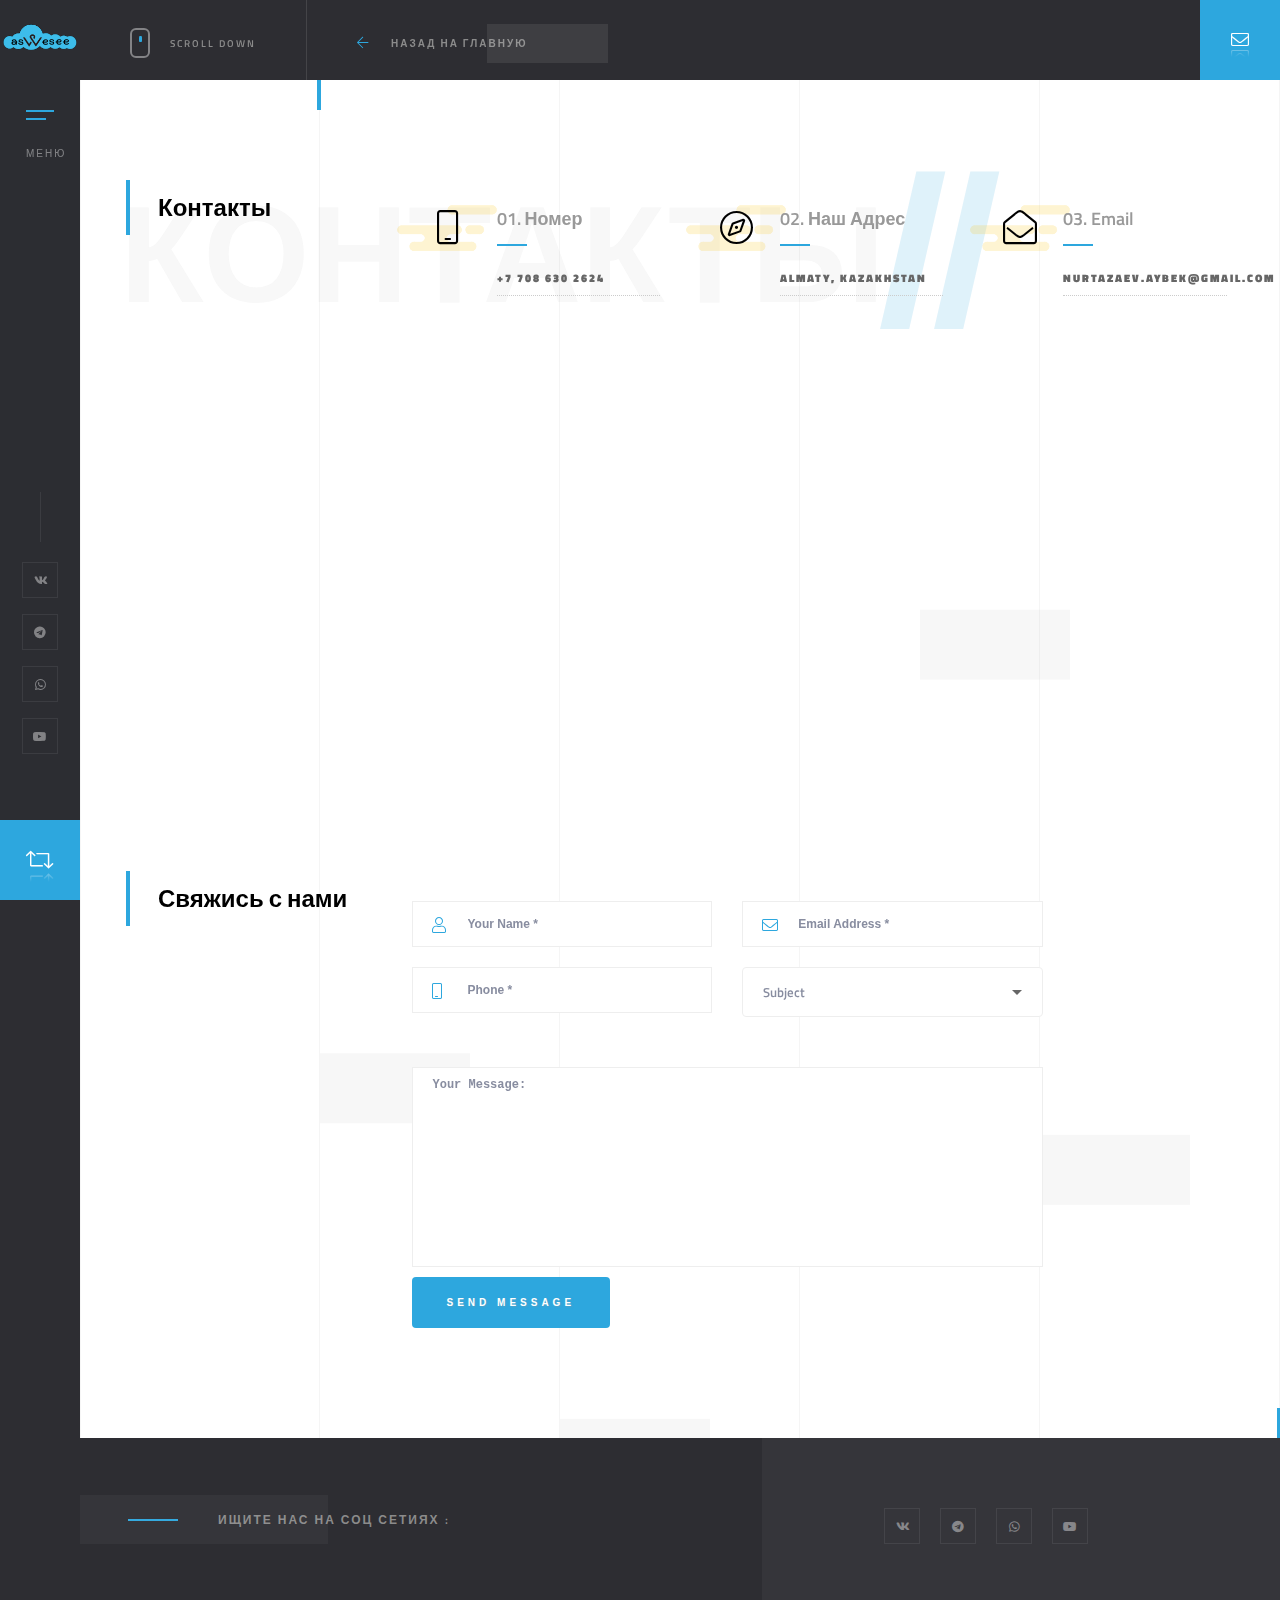
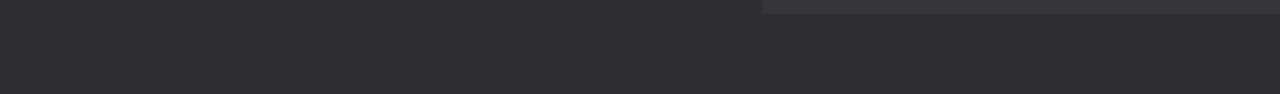
<file: contacts.html>
<!DOCTYPE HTML>
<html lang="en">
    <head>
        <!--=============== basic  ===============-->
        <meta charset="UTF-8">
        <title>AsWeSee - умные технологии для Вашего бизнеса</title>
        <meta name="viewport" content="width=device-width, initial-scale=1.0, minimum-scale=1.0, maximum-scale=1.0, user-scalable=no">
        <meta name="robots" content="index, follow"/>
        <meta name="keywords" content=""/>
        <meta name="description" content=""/>
        <!--=============== css  ===============-->
        <link type="text/css" rel="stylesheet" href="css/reset.css">
        <link type="text/css" rel="stylesheet" href="css/plugins.css">
        <link type="text/css" rel="stylesheet" href="css/style.css">
        <link type="text/css" rel="stylesheet" href="css/color.css">
        <!--=============== favicons ===============-->
        <link rel="shortcut icon" href="images/favicon.ico">
    </head>
    <body>
        <!--loader-->
        <div class="loader-wrap">
            <div class="pin"></div>
        </div>
        <!--loader end-->
        <!-- Main  -->
        <div id="main">
            <!-- header-->
            <header class="main-header">
                <a class="logo-holder" href="index.html">
                <img src="images/aswesee_Монтажная область 1.png"  alt="" style="width:100%; height: auto;">
                </a>
                <!-- nav-button-wrap-->
                <div class="nav-button but-hol">
                    <span  class="nos"></span>
                    <span class="ncs"></span>
                    <span class="nbs"></span>
                    <div class="menu-button-text">Меню</div>
                </div>
                <!-- nav-button-wrap end-->
                <div class="header-social">
                    <ul >
                        <li><a href="#" target="_blank"><i class="fab fa-vk"></i></a></li>
                        <li><a href="#" target="_blank"><i class="fab fa-telegram"></i></a></li>
                        <li><a href="https://api.whatsapp.com/send?phone=+77086302624" target="_blank"><i class="fab fa-whatsapp"></i></a></li>
                        <li><a href="#" target="_blank"><i class="fab fa-youtube"></i></a></li>
                    </ul>
                </div>
                <!--  showshare -->  
                <div class="show-share showshare">
                    <i class="fal fa-retweet"></i>
                    <span>Share This</span>
                </div>
                <!--  showshare end -->
            </header>
            <!--  header end -->
            <!--  navigation bar -->
            <div class="nav-overlay">
                <div class="tooltip color-bg">Закрыть Меню</div>
            </div>
            <div class="nav-holder">
                <a class="header-logo" href="index.html"><img src="images/aswesee_Монтажная область 1.png" alt="" style="width:100%; height: auto;"></a> 
                <div class="nav-title"><span>Меню</span></div>
                <div class="nav-inner-wrap">
                    <nav class="nav-inner sound-nav" id="menu">
                        <ul>
                            <li>
                                <a href="index.html">Главная</a>
                            </li>
                            <li>
                                <a href="portfolio.html">Портфолио</a> 
                            </li>
                            <li><a href="services.html">Наши Услуги</a></li>
                            <li><a href="contacts.html" class="act-link">Контакты</a></li>
                        </ul>
                    </nav>
                </div>
            </div>
            <!--  navigation bar end -->
            <!--wrapper-->
            <div id="wrapper" class="single-page-wrap">
                <!-- Content-->
                <div class="content">
                    <div class="single-page-decor"></div>
                    <div class="single-page-fixed-row">
                        <div class="scroll-down-wrap">
                            <div class="mousey">
                                <div class="scroller"></div>
                            </div>
                            <span>Scroll Down</span>
                        </div>
                        <a href="index.html" class="single-page-fixed-row-link"><i class="fal fa-arrow-left"></i> <span>Назад на Главную</span></a>
                    </div>
                   
                    <!-- section end-->  
                    <section data-scrollax-parent="true" id="sec1">
                        <div class="section-subtitle"  data-scrollax="properties: { translateY: '-250px' }" >Контакты<span>//</span></div>
                        <div class="container">
                            <!-- contact details --> 
                            <div class="fl-wrap   mar-bottom">
                                <div class="row">
                                    <div class="col-md-3">
                                        <div class="pr-title fl-wrap">
                                            <h3>Контакты</h3>
                                            
                                        </div>
                                    </div>
                                    <div class="col-md-9">
                                        <!-- features-box-container --> 
                                        <div class="features-box-container single-serv fl-wrap">
                                            <div class="row">
                                                <!--features-box --> 
                                                <div class="features-box col-md-4">
                                                    <div class="time-line-icon">
                                                        <i class="fal fa-mobile-android"></i>
                                                    </div>
                                                    <h3>01. Номер </h3>
                                                    <a href="#">+7 708 630 2624</a>
                                                </div>
                                                <!-- features-box end  --> 
                                                <!--features-box --> 
                                                <div class="features-box col-md-4">
                                                    <div class="time-line-icon">
                                                        <i class="fal fa-compass"></i>
                                                    </div>
                                                    <h3>02. Наш Адрес</h3>
                                                    <a href="#">Almaty, Kazakhstan</a>
                                                </div>
                                                <!-- features-box end  --> 
                                                <!--features-box --> 
                                                <div class="features-box col-md-4">
                                                    <div class="time-line-icon">
                                                        <i class="fal fa-envelope-open"></i>
                                                    </div>
                                                    <h3>03. Email</h3>
                                                    <a href="#">nurtazaev.aybek@gmail.com</a>
                                                </div>
                                                <!-- features-box end  --> 
                                            </div>
                                        </div>
                                        <!-- features-box-container end  -->
                                    </div>
                                </div>
                            </div>
                            <!-- contact details end  --> 
                            <div class="fw-map-container fl-wrap mar-bottom">
                                <div class="map-container">
                                    <div id="singleMap" data-latitude="43.2173601" data-longitude="76.6639822" data-mapTitle="Out Location"></div>
                                </div>
                            </div>
                            <!--  map end  --> 
                            <div class="fl-wrap mar-top">
                                <div class="row">
                                    <div class="col-md-3">
                                        <div class="pr-title fl-wrap">
                                            <h3>Свяжись с нами</h3>
                                        </div>
                                    </div>
                                    <div class="col-md-7">
                                        <div id="contact-form">
                                            <div id="message"></div>
                                            <form  class="custom-form" action="php/contact.php" name="contactform" id="contactform">
                                                <fieldset>
                                                    <div class="row">
                                                        <div class="col-md-6">
                                                            <label><i class="fal fa-user"></i></label>
                                                            <input type="text" name="name" id="name" placeholder="Your Name *" value=""/>
                                                        </div>
                                                        <div class="col-md-6">
                                                            <label><i class="fal fa-envelope"></i> </label>
                                                            <input type="text"  name="email" id="email" placeholder="Email Address *" value=""/>
                                                        </div>
                                                        <div class="col-md-6">
                                                            <label><i class="fal fa-mobile-android"></i> </label>
                                                            <input type="text"  name="phone" id="phone" placeholder="Phone *" value=""/>
                                                        </div>
                                                        <div class="col-md-6">
                                                            <select name="subject" id="subject" data-placeholder="Subject" class="chosen-select sel-dec">
                                                                <option>Subject</option>
                                                                <option value="Order Project">Order Project</option>
                                                                <option value="Support">Support</option>
                                                                <option value="Other Question">Other Question</option>
                                                            </select>
                                                        </div>
                                                    </div>
                                                    <textarea name="comments"  id="comments" cols="40" rows="3" placeholder="Your Message:"></textarea>
                                                    <div class="clearfix"></div>
                                                    <button class="btn float-btn flat-btn color-btn" id="submit">Send Message</button>
                                                </fieldset>
                                            </form>
                                        </div>
                                        <!-- contact form  end--> 
                                    </div>
                                </div>
                            </div>
                        </div>
                        <div class="bg-parallax-module" data-position-top="70"  data-position-left="20" data-scrollax="properties: { translateY: '-250px' }"></div>
                        <div class="bg-parallax-module" data-position-top="40"  data-position-left="70" data-scrollax="properties: { translateY: '150px' }"></div>
                        <div class="bg-parallax-module" data-position-top="80"  data-position-left="80" data-scrollax="properties: { translateY: '350px' }"></div>
                        <div class="bg-parallax-module" data-position-top="95"  data-position-left="40" data-scrollax="properties: { translateY: '-550px' }"></div>
                        <div class="sec-lines"></div>
                    </section>
                    <!-- section end-->              
                    <!-- section-->
                    <section class="dark-bg2 small-padding order-wrap">
                        <div class="container">
                            <div class="row">
                                <div class="col-md-8">
                                    <h3>Ищите нас на Соц сетиях  : </h3>
                                </div>
                                <div class="col-md-4">
                                    <ul >
                                        <li><a href="#" target="_blank"><i class="fab fa-vk"></i></a></li>
                                       <li><a href="#" target="_blank"><i class="fab fa-telegram"></i></a></li>
                                       <li><a href="https://api.whatsapp.com/send?phone=+77086302624" target="_blank"><i class="fab fa-whatsapp"></i></a></li>
                                       <li><a href="#" target="_blank"><i class="fab fa-youtube"></i></a></li>
                                    </ul>
                                </div>
                            </div>
                        </div>
                    </section>
                    <!-- section end-->
                </div>
                <!-- Content end -->
                <!-- footer-->
                <div class="height-emulator fl-wrap"></div>
                <footer class="main-footer fixed-footer">
                        <!--subfooter--> 
                        <div class="subfooter fl-wrap">
                            <div class="container">
                                <!-- policy-box-->
                                <div class="policy-box">
                                    <span>&#169; AsWeSee 2019  /  All rights reserved. </span>
                                </div>
                                <!-- policy-box end-->
                                <a href="#" class="to-top color-bg"><i class="fal fa-angle-up"></i><span></span></a>
                            </div>
                        </div>
                        <!--subfooter end--> 
                    </footer>
                <!-- footer end-->
                <!-- contact-btn -->	
                <a class="contact-btn color-bg" href="https://web.telegram.org/#/im?p=@nurtazayev_a"><i class="fal fa-envelope"></i><span>Связатся</span></a>  
                <!-- contact-btn end -->	      
            </div>
            <!--   wrapper end -->
            <!-- share-wrapper -->                       
            <div class="share-wrapper isShare">
                <div class="share-title"><span>Share</span></div>
                <div class="close-share soa"><span>Close</span><i class="fal fa-times"></i></div>
                <div class="share-inner soa">
                    <div class="share-container"></div>
                </div>
            </div>
            <!-- share-wrapper end -->	
        </div>
        <!-- Main end -->
        <!--=============== scripts  ===============-->
        <script type="text/javascript" src="js/jquery.min.js"></script>
        <script type="text/javascript" src="js/plugins.js"></script>
        <script type="text/javascript" src="js/scripts.js"></script>
        <script type="text/javascript" src="http://maps.google.com/maps/api/js?key=AIzaSyDwJSRi0zFjDemECmFl9JtRj1FY7TiTRRo"></script>
        <script type="text/javascript" src="js/map.js"></script>
    </body>
</html>
</file>
<file: css/style.css>
@charset "utf-8";

/*======================================
 [ -Main Stylesheet-
  Theme: Solonick
  Version: 1.0
  Last change: 10/04/2018 ]
++ Fonts ++
++ General Style ++
++ Loader++
++ Header ++
++ Navigation ++
++ Footer ++
++ Section ++
++ Portfolio ++
++ Contacts ++
++ Blog ++
++ 404 ++
++ Responsive ++

 
/*-------------Fonts---------------------------------------*/

@import url('https://fonts.googleapis.com/css?family=Montserrat:400,500,600,700,800,900|Poppins:400,500,600,700,800,900|Titillium+Web:400,600,700&subset=cyrillic,cyrillic-ext,devanagari,latin-ext,vietnamese');

/*-------------General Style---------------------------------------*/

html {
	overflow-x: hidden !important;
	height: 100%;
}
body {
	
	margin: 0;
	padding: 0;
	font-weight: 400;
	font-size: 13px;
	height: 100%;
	text-align: center;
	background: #2D2D32;
	color: #000;
	font-family: 'Titillium Web', sans-serif;
}
@-o-viewport {
	width: device-width;
}
@-ms-viewport {
	width: device-width;
}
@viewport {
	width: device-width;
}
/* ---------Page preload--------------------------------------*/

.loader-wrap {
	position: fixed;
	width: 100%;
	height: 100%;
	z-index: 200;
	background: #2A2A2E;
	top: 0;
	overflow: hidden;
	left: 0;
	-webkit-transform: translate3d(0, 0, 0);
}
.pin {
	position: absolute;
	top: 50%;
	left: 30%;
	margin-left: 50px;
	width: 200px;
	height: 40px;
	text-transform: uppercase;
	letter-spacing: 10px;
	font-size: 12px;
	font-weight: 400;
	margin-top: -20px;
	color: rgba(255, 255, 255, 0.31);
	font-family: 'Poppins', sans-serif;
	text-align: left;
}
.pin:after {
	content: "Solonick : ";
	position: absolute;
	left: -100%;
	color: rgba(255, 255, 255, 0.51);
}
.pin:before {
	content: "Loading";
	position: absolute;
	overflow: hidden;
	max-width: 0;
	text-align: left;
	animation: pinanim 2.2s ease-out infinite;
}
@keyframes pinanim {
	0% {
		max-width: 0;
	}
	100% {
		max-width: 100%;
	}
}
@keyframes pinanim {
	0% {
		max-width: 0;
	}
	100% {
		max-width: 100%;
	}
}
/*--------------Typography--------------------------------------*/
p {
	font-family: Montserrat;
    line-height: 25px;
    font-weight: 500;
    font-style: normal;
    font-size: 13px;
    opacity: 1;
    visibility: visible;
	color: #878C9F;
	font-family: 'Poppins', sans-serif;
}
blockquote {
	float: left;
	padding: 10px 20px;
	margin: 0 0 20px;
	font-size: 17.5px;
	border-left: 15px solid #eee;
	position: relative;
}
blockquote:before {
	font-family: Font Awesome\ 5 Pro;
	content: "\f10e";
	position: absolute;
	color: #ccc;
	bottom: 3px;
	font-size: 43px;
	right: 6px;
	opacity: 0.4
}
blockquote p {
	font-family: Georgia, "Times New Roman", Times, serif;
	font-style: italic;
	color: #666;
}
.bold-title {
	margin: 15px 0;
	font-size: 24px;
	text-align: left;
	font-weight: 600;
}
/*--------------General--------------------------------------*/
#main {
	height: 100%;
	width: 100%;
	position: absolute;
	top: 0;
	left: 0;
	z-index: 2;
	opacity: 0;
}
.fl-wrap {
	float: left;
	width: 100%;
	position: relative;
}
.hero-section {
	padding: 250px 0 450px;
}
.content {
	float: left;
	width: 100%;
	position: relative;
	padding-left: 80px;
	z-index: 5;
}
.content.full-height {
	z-index: 6;
}
.container {
	max-width: 1224px;
	width: 92%;
	margin: 0 auto;
	position: relative;
	z-index: 5;
}
#wrapper {
	position: absolute;
	top: 0;
	left: 0;
	right: 0;
	bottom: 0;
	z-index: 3;
}
.single-page-wrap {
	padding-top: 80px;
}
.single-page-decor {
	position: fixed;
	top: 0;
	left: 80px;
	right: 0;
	height: 80px;
	z-index: 14;
	background: #2D2D32;
	-webkit-transform: translate3d(0, 0, 0);
}
.single-page-fixed-row {
	position: fixed;
	top: 0;
	left: 80px;
	right: 0;
	height: 80px;
	z-index: 14;
	-webkit-transform: translate3d(0, 0, 0);
}
.single-page-fixed-row-link {
	float: left;
	margin-left: 50px;
	text-align: left;
	top: 32px;
}
.single-page-fixed-row-link i {
	padding-right: 20px;
}
.single-page-fixed-row-link span {
	font-weight: 600;
	text-transform: uppercase;
	font-size: 10px;
	letter-spacing: 2px;
	color: #8B8B8B;
	position: relative;
}
.single-page-fixed-row-link span:before {
	content: '';
	position: absolute;
	left: 70%;
	right: -80px;
	top: -12px;
	bottom: -12px;
	background: rgba(255, 255, 255, 0.081);
	-webkit-transition: all 0.2s ease-in-out;
	transition: all 0.2s ease-in-out;
}
.single-page-fixed-row-link:hover span:before {
	left: 20%;
}
.respimg {
	width: 100%;
	height: auto;
}
.bg {
	position: absolute;
	top: 0;
	left: 0;
	width: 100%;
	height: 100%;
	z-index: 1;
	background-size: cover;
	background-attachment: scroll;
	background-position: center;
	background-repeat: repeat;
	background-origin: content-box;
}
.overlay {
	position: absolute;
	top: 0;
	left: 0;
	width: 100%;
	height: 100%;
	background: #000;
	opacity: 0.4;
	z-index: 3;
}
/* ------header------------------------------------------------------------ */
.main-header {
	position: fixed;
	top: 0;
	left: 0;
	width: 80px;
	height: 100%;
	z-index: 100;
	-webkit-transform: translate3d(0, 0, 0);
}
.main-header:before {
	content: '';
	position: absolute;
	top: 0;
	left: 0;
	width: 100%;
	height: 100%;
	background: #2C2D32;
	opacity: 0.6;
}
.logo-holder {
	float: left;
	width: 80px;
	height: 80px;
	line-height: 80px;
}
.logo-holder img {
	width: 30px;
	height: auto;
}
.nav-button {
	width: 28px;
	height: 50px;
	display: inline-block;
	cursor: pointer;
	position: relative;
	margin-top: 30px;
}
.nav-button span {
	width: 100%;
	float: left;
	margin-bottom: 6px;
	height: 2px;
	background: #fff;
	position: relative;
	-webkit-transition: all 0.2s ease-in-out;
	transition: all 0.2s ease-in-out;
}
.nav-button .ncs {
	width: 70%;
}
.nav-button .nbs,
.nav-button.cmenu:hover .nbs {
	width: 0;
}
.nav-button:hover .ncs,
.nav-button:hover .nbs {
	width: 100%;
}
.nav-button.cmenu .nos {
	-webkit-transform: rotate(-45deg);
	-moz-transform: rotate(-45deg);
	-o-transform: rotate(-45deg);
	-ms-transform: rotate(-45deg);
	transform: rotate(-45deg);
	margin-bottom: 0;
	top: 8.5px;
}
.nav-button.cmenu .ncs {
	-webkit-transform: rotate(45deg);
	-moz-transform: rotate(45deg);
	-o-transform: rotate(45deg);
	-ms-transform: rotate(45deg);
	transform: rotate(45deg);
	margin-bottom: 0;
	top: 6px;
	width: 100%;
}
.nav-button:hover .menu-button-text {
	color: #fff;
}
.menu-button-text {
	position: absolute;
	left: 0;
	width: 100%;
	bottom: -1px;
	color: rgba(255, 255, 255, 0.41);
	font-size: 10px;
	font-weight: 400;
	text-transform: uppercase;
	letter-spacing: 2px;
}
.nav-button.cmenu .menu-button-text {
	margin-top: 16px;
}
.header-social {
	position: absolute;
	bottom: 130px;
	width: 100%;
	left: 0;
}
.header-social:before {
	content: '';
	position: absolute;
	top: -70px;
	width: 1px;
	height: 50px;
	left: 50%;
	background: rgba(255, 255, 255, 0.08);
}
.header-social li {
	float: left;
	width: 100%;
	margin-bottom: 16px;
}
.header-social li a {
	display: inline-block;
	width: 36px;
	height: 36px;
	line-height: 36px;
	color: rgba(255, 255, 255, 0.41);
	font-size: 12px;
	border: 1px solid rgba(255, 255, 255, 0.08);
	-webkit-transition: all 300ms linear;
	transition: all 300ms linear;
}
.header-social li a:hover {
	border-radius: 100%;
	color: #fff;
}
.contact-btn {
	position: fixed;
	top: 0;
	right: 0;
	font-size: 18px;
	color: #fff;
	width: 80px;
	text-align: center;
	z-index: 52;
	cursor: pointer;
	height: 80px;
	line-height: 80px;
	-webkit-transform: translate3d(0, 0, 0);
}
/*------ navigation  ------------------------------------------------*/

.header-logo {
	float: left;
	position: absolute;
	top: 110px;
	left: 170px;
}
.header-logo:before {
	content: '';
	position: absolute;
	right: -100px;
	left: 90px;
	top: -10px;
	bottom: -13px;
	background: rgba(255, 255, 255, 0.031);
	z-index: -1;
	-webkit-transition: all 300ms linear;
	transition: all 300ms linear;
}
.header-logo:hover:before {
	left: calc(100% + 100px);
}
.header-logo img {
	height: 18px;
	width: auto;
}
.nav-holder {
	position: fixed;
	top: 0;
	left: -1064px;
	bottom: 0;
	z-index: 99;
	width: 600px;
	background: #252425;
	overflow: auto;
	padding: 35px 30px 35px 160px;
	opacity: 0;
	-webkit-transform: translate3d(0, 0, 0);
}
.nav-holder:after {
	content: '';
	position: absolute;
	right: 0;
	bottom: 0;
	width: 60%;
	height: 100px;
	background: rgba(255, 255, 255, 0.031);
	z-index: -1;
}
.nav-title {
	position: absolute;
	bottom: 0;
	left: 120px;
	z-index: 2;
	right: 0;
}
.nav-title span {
	float: left;
	position: relative;
	opacity: 0.2;
	top: 150px;
	min-height: 200px;
	text-transform: uppercase;
	font-weight: bold;
	font-size: 94px;
	color: #fff;
	letter-spacing: 4px;
	-webkit-transform: rotate(-90deg);
	-moz-transform: rotate(-90deg);
	-o-transform: rotate(-90deg);
	-ms-transform: rotate(-90deg);
	transform: rotate(-90deg);
	-webkit-transform-origin: left top;
	-ms-transform-origin: left top;
	-moz-transform-origin: left top;
	-o-transform-origin: left top;
	transform-origin: left top;
}
.nav-inner-wrap {
	float: left;
	width: 350px;
	position: relative;
	z-index: 10;
	top: 180px;
}
.nav-overlay {
	position: fixed;
	top: 0;
	left: 0;
	bottom: 0;
	z-index: 98;
	width: 100%;
	background: rgba(37, 36, 37, 0.71);
	cursor: none;
	display: none;
	-webkit-transform: translate3d(0, 0, 0);
}
.nav-overlay .tooltip {
	width: 150px;
	height: 50px;
	line-height: 50px;
	font-weight: 600;
	color: #fff;
	text-transform: uppercase;
	letter-spacing: 2px;
	z-index: 100;
	font-size: 10px;
	display: none;
}
.nav-overlay:hover .tooltip {
	display: block;
	position: fixed;
	overflow: hidden;
}
nav.nav-inner {
	float: left;
	overflow: hidden;
	width: 100%;
	position: relative;
	background: #252425;
	z-index: 20;
}
.sliding-menu ul {
	margin: 0;
	float: left;
	width: 100%;
	overflow: hidden;
}
.sliding-menu li {
	margin: 0;
	position: relative;
	float: left;
	width: 100%;
}
.sliding-menu a {
	float: left;
	width: 100%;
	padding: 0 10px;
	height: 40px;
	line-height: 40px;
	position: relative;
	font-weight: 600;
	font-size: 12px;
	text-align: left;
	color: #fff;
	text-transform: uppercase;
	letter-spacing: 3px;
}
.sliding-menu a:after {
	content: '';
	position: absolute;
	top: 0;
	left: -10px;
	width: 0;
	-webkit-transition: all 300ms linear;
	transition: all 300ms linear;
	height: 100%;
	background: rgba(255, 255, 255, 0.071);
}
.sliding-menu a:hover:after {
	width: 100%;
}
.sliding-menu a i {
	float: left;
	width: 35px;
	color: #74829C;
	position: relative;
	top: 3px;
}
.sliding-menu a.back:before {
	font-family: Font Awesome\ 5 Pro;
	content: '\f104';
	color: #fff;
}
.submen-dec:before {
	font-family: Font Awesome\ 5 Pro;
	content: '\f105';
	position: absolute;
	right: 25px;
	width: 10px;
	height: 10px;
	top: 14px;
	z-index: 20;
}
.subcribe-form {
	margin-top: 28px;
}
.subcribe-form input.enteremail {
	float: left;
	width: 65%;
	border: none;
	background: rgba(255, 255, 255, 0.11);
	padding: 15px 20px;
	position: relative;
	z-index: 1;
	color: #fff;
}
.subcribe-form input.enteremail::-webkit-input-placeholder {
	color: #fff;
	font-weight: 400;
	font-size: 12px;
}
.subcribe-form .subscribe-button {
	position: absolute;
	top: 0;
	right: 0;
	width: 35%;
	z-index: 2;
	padding: 15px 0;
	color: #fff;
	border-top-right-radius: 4px;
	border-bottom-right-radius: 4px;
	border: none;
	cursor: pointer;
}
.subcribe-form .subscribe-button i {
	padding-right: 10px;
}
.subscribe-message {
	margin-top: 10px;
	text-align: left;
	color: #fff;
	float:left;
	width:100%;
}
.nav-footer {
	margin-top: 40px;
	padding-top: 30px;
	border-top: 1px dotted rgba(255, 255, 255, 0.09);
}
.scroll-nav-wrap {
	position: absolute;
	bottom: 0;
	height: 80px;
	left: 80px;
	right: 0;
	background: #2D2D32;
	z-index: 5;
	width: 100%;
}
.scroll-nav {
	float: left;
	padding: 23px 40px 0;
	height: 100%;
	border-right: 1px solid rgba(255, 255, 255, 0.11);
	background: #2A2A2E;
}
.scroll-nav li {
	float: left;
	margin-right: 10px;
}
.scroll-nav li a {
	float: left;
	padding: 13px 35px;
	color: #8B8B8B;
	font-weight: 600;
	font-size: 10px;
	text-transform: uppercase;
	letter-spacing: 2px;
	position: relative;
	-webkit-transition: all 300ms linear;
	transition: all 300ms linear;
}
.scroll-nav li a:after,
.scroll-nav li a:before,
.fsp-filter .gallery-filters a:before,
.fsp-filter .gallery-filters a:after {
	content: '';
	position: absolute;
	top: 50%;
	left: 0;
	width: 15px;
	height: 2px;
	margin-top: -1px;
}
.scroll-nav li a:before,
.fsp-filter .gallery-filters a:before {
	background: rgba(255, 255, 255, 0.091);
	z-index: 1;
}
.scroll-nav li a:after,
.fsp-filter .gallery-filters a:after {
	width: 0;
	z-index: 2;
	-webkit-transition: all 300ms linear;
	transition: all 300ms linear;
}
.scroll-nav a.act-scrlink:after,
.fsp-filter .gallery-filters a.gallery-filter-active:after {
	width: 15px;
}
.full-height {
	height: 100%;
}
/* ------footer------------------------------------------------------------ */

.main-footer {
	position: fixed;
	background: #2A2A2E;
	z-index: 2;
	left: 80px;
	bottom: 0;
	right: 0;
	z-index: 2;
	overflow: hidden;
	-webkit-transform: translate3d(0, 0, 0);
}
.height-emulator {
	z-index: 1;
}
.footer-inner {
	z-index: 3;
	padding: 110px 0 70px;
}
.partcile-dec {
	position: absolute;
	top: 0;
	left: -20%;
	width: 140%;
	height: 100%;
	z-index: -1;
}
.subfooter {
	background: #2D2D32;
	height: 80px;
	z-index: 3;
	padding: 0 90px;
}
.policy-box {
	color: rgba(255, 255, 255, 0.71);
	float: left;
	padding-top: 36px;
	font-family: 'Poppins', sans-serif;
	text-transform: uppercase;
	font-weight: 500;
	font-size: 10px;
	letter-spacing: 2px;
}
.to-top {
	position: absolute;
	top: -45px;
	right: 0;
	width: 40px;
	height: 90px;
	color: #fff;
	overflow: hidden;
	font-size: 24px;
	border: 1px solid rgba(255, 255, 255, 0.08);
	background: #2A2A2E;
}
.to-top-letter {
	position: relative;
	float: left;
	width: 100%;
	height: 30px;
	left: -40px;
	line-height: 10px;
	font-size: 11px;
	color: #292929;
	text-transform: uppercase;
	font-weight: 700;
	-webkit-transition: all .2s ease-in-out;
	transition: all .2s ease-in-out;
}
.to-top-letter:first-child {
	padding-top: 22px;
	-webkit-transition-delay: 0.4s;
	transition-delay: 0.4s;
}
.to-top-letter:nth-child(2) {
	padding-top: 10px;
	-webkit-transition-delay: 0.3s;
	transition-delay: 0.3s;
}
.to-top-letter:nth-child(3) {
	-webkit-transition-delay: 0.2s;
	transition-delay: 0.2s;
}
.to-top i {
	position: absolute;
	width: 100%;
	height: 100%;
	left: 0;
	z-index: 2;
	top: 0;
	line-height: 90px;
	-webkit-transition: all .2s ease-in-out;
	transition: all .2s ease-in-out;
}
.to-top:hover i {
	left: -40px;
}
.to-top:hover .to-top-letter {
	left: 0;
}
.footer-socilal {
	margin-top: 30px;
}
.footer-socilal li,
.order-wrap li {
	float: left;
	position: relative;
	margin-right: 20px;
}
.footer-socilal li a,
.order-wrap li a {
	float: left;
	width: 36px;
	height: 36px;
	line-height: 36px;
	color: rgba(255, 255, 255, 0.41);
	font-size: 12px;
	border: 1px solid rgba(255, 255, 255, 0.08);
	-webkit-transition: all 200ms linear;
	transition: all 200ms linear;
}
.footer-socilal li a:hover,
.order-wrap li a:hover {
	border-radius: 100%;
	color: #fff;
}
.footer-box p {
	text-align: left;
	color: rgba(255, 255, 255, 0.71);
	font-weight: 400;
}
.footer-header {
	text-align: left;
	color: #fff;
	font-size: 12px;
	font-weight: 600;
	margin-bottom: 20px;
	padding-bottom: 20px;
	text-transform: uppercase;
	letter-spacing: 2px;
	border-bottom: 1px dotted rgba(255, 255, 255, 0.11);
}
.footer-header span {
	padding-right: 10px;
}
.footer-contacts {
	margin-top: 20px;
	padding-top: 20px;
	border-top: 1px dotted rgba(255, 255, 255, 0.11);
}
.footer-contacts li {
	float: left;
	width: 100%;
	padding: 8px 0;
	text-transform: uppercase;
	letter-spacing: 2px;
	font-size: 11px;
	font-weight: 600;
}
.footer-contacts li a {
	float: left;
	text-align: left;
	color: #fff;
}
.footer-contacts li span {
	float: left;
	text-align: left;
	color: #999;
	padding-right: 12px;
}
.footer-contacts li:hover span {
	color: #fff;
}
.footer-contacts li i {
	float: left;
	padding-right: 12px;
	position: relative;
	top: 2px;
}
.footer-title span {
	position: absolute;
	left: -120px;
	opacity: 0.2;
	margin-top: 66%;
	text-transform: uppercase;
	font-weight: 900;
	font-size: 64px;
	letter-spacing: 6px;
	-webkit-transform: rotate(-90deg);
	-moz-transform: rotate(-90deg);
	-o-transform: rotate(-90deg);
	-ms-transform: rotate(-90deg);
	transform: rotate(-90deg);
	color: #fff;
}
.footer-title span:before {
	content: "";
	position: absolute;
	bottom: -20px;
	left: 50%;
	width: 100px;
	height: 1px;
	background: #fff;
	margin-left: -50px;
}

#twitts-container img,
p.interact,
#twitts-container div.user {
	display: none;
}
#twitts-container {
	text-align: left;
}
#twitts-container a {
	color: #fff;
}
#twitts-container p.tweet {
	font-size: 11px;
	color: rgba(255, 255, 255, 0.71);
	float: left;
	padding: 10px 18px;
	background: rgba(255, 255, 255, 0.031);
	border-radius: 4px;
	overflow: hidden;
	font-weight: 400;
	margin-bottom: 10px;
	box-shadow: 0px 0px 28px 1px rgba(51, 51, 51, 0.41);
}
#twitts-container ul li:hover p.tweet{
	background: rgba(255, 255, 255, 0.071);
}
#twitts-container ul li {
	float: left;
	width: 100%;
	margin-bottom: 15px;
	position: relative;
	padding-left: 12px;
	border-bottom: 1px dotted rgba(255, 255, 255, 0.151);
}
#twitts-container ul li:before {
	font-family: Font Awesome\ 5 Pro;
	content: '\f142';
	position: absolute;
	top: 45%;
	left: 0;
	height: 20px;
	margin-top: -20px;
	z-index: 1;
	font-size: 16px;
	font-weight: 300;
}
#twitts-container .timePosted a {
	color: rgba(255, 255, 255, 0.51);
	position: relative;
	float: left;
	margin-bottom: 10px;
	padding-left: 24px;
	font-weight: 500;
	font-size: 11px;
}
#twitts-container .timePosted a:hover {
	color: #fff;
}
#twitts-container .timePosted a:before {
	font-family: Font Awesome\ 5 Pro;
	content: "\f017";
	position: absolute;
	top: 0;
	left: 0;
	font-weight: 300;
	opacity: 1;
	font-size: 14px;
}
#twitts-container .timePosted a:after {
	top: -10px;
	left: 22px;
	border: solid transparent;
	content: " ";
	height: 0;
	width: 0;
	position: absolute;
	pointer-events: none;
}
#twitts-container .timePosted a:after {
	border-color: transparent;
	border-top-color: rgba(255, 255, 255, 0.041);
	border-width: 7px;
	margin-left: 7px;
}
.follow-twiit-button {
	position: absolute;
	width: 36px;
	height: 36px;
	background: rgba(255, 255, 255, 0.91);
	line-height: 36px;
	border-radius: 100%;
	z-index: 20;
	bottom: 40px;
	right: -15px;
	font-size: 12px;
	box-shadow: 0px 0px 0px 4px rgba(255, 255, 255, 0.1);
}
.follow-twiit-button span {
	position: absolute;
	right: 0;
	background: #fff;
	line-height: 0;
	padding: 16px 0;
	min-width: 150px;
	border-radius: 6px;
	color: #fff;
	visibility: hidden;
	opacity: 0;
	top: -30px;
	box-shadow: 0px 6px 15px -2px rgba(56, 137, 253, 0.81);
	-webkit-transition: all 300ms linear;
	transition: all 300ms linear;
}
.follow-twiit-button:hover span {
	opacity: 1;
	top: -40px;
	visibility: visible;
}
/*------Button ------------------------------------------------*/

.btn {
	padding: 15px 30px;
	position: relative;
	margin-top: 10px;
	font-size: 10px;
	font-weight: 600;
	letter-spacing: 4px;
	-webkit-transition: all 200ms linear;
	transition: all 200ms linear;
	text-transform: uppercase;
	border-radius: 4px;
	text-shadow: 1px 1px 2px rgba(150, 150, 150, 0.36);
}
.trsp-btn {
	border: 1px solid rgba(255, 255, 255, 0.09);
	color: #fff;
}
.trsp-btn:before,
.flat-btn:before {
	background: rgba(255, 255, 255, 0.29);
}
.flat-btn {
	border: 1px solid #000;
	color: #fff;
	background: #292929;
}
.float-btn {
	float: left;
}
.color-btn {
	color: #fff;
	border-color: transparent
}
.btn.color-btn:before {
	background: #fff;
}
.btn:before {
	content: '';
	position: absolute;
	top: 50%;
	left: 20px;
	height: 1px;
	width: 0;
	-webkit-transition: all 200ms linear;
	-moz-transition: all 200ms linear;
	-o-transition: all 200ms linear;
	-ms-transition: all 200ms linear;
	transition: all 200ms linear;
}
.btn:hover:before {
	width: 30px;
}
.btn:hover {
	padding-left: 60px;
}
.mar-top {
	margin-top: 50px;
}
.mar-top-sm {
	margin-top: 20px;
}
.mar-bottom {
	margin-bottom: 50px;
}
/*--------------hero--------------------------------------*/
.impulse-wrap {
	position: absolute;
	top: 0;
	left: 0;
	width: 100%;
	height: 100%;
	z-index: 4;
	-webkit-perspective: 1000;
}
.impulse-wrap .section-entry {
	-webkit-transform: translateZ(40px);
	transform: translateZ(40px);
}
.mm-parallax {
	position: absolute;
	top: 0;
	left: 0;
	right: 0;
	bottom: 0;
	transform-style: preserve-3d;
}
.hero-wrap {
	float: left;
	width: 100%;
	height: 100%;
	padding-bottom: 80px;
	overflow: hidden;
	position: relative;
	z-index: 4;
	background: #2A2A2E;
}
.slideshow-container {
	position: absolute;
	top: 0;
	left: 0;
	width: 100%;
	height: 100%;
	z-index: -1;
}
.fs-carousel-wrap {
	background: #2A2A2E;
}
.fs-carousel-item {
	float: left;
	position: relative;
	margin: 0 3px;
	overflow: hidden;
}
.fs-carousel-title {
	top: 36%;
	padding: 0 50px;
	z-index: 10;
}
.fs-carousel-title h3 {
	text-align: left;
	color: #fff;
	font-size: 34px;
	font-weight: 600;
	float: left;
	width: 100%;
}
.fs-carousel-title .btn {
	margin-top: 30px;
}
.fs-carousel-title h3 a {
	color: #fff;
}
.fs-carousel-titlecat {
	margin-bottom: 30px;
	background: rgba(0, 0, 0, 0.41);
	float: left;
	padding: 15px 30px;
}
.fs-carousel-titlecat a {
	float: left;
	text-transform: uppercase;
	letter-spacing: 2px;
	font-size: 10px;
	font-weight: 600;
	margin-right: 18px;
}
.fs-carousel-titlecat a:hover {
	color: rgba(255, 255, 255, 0.71);
}
.fs-carousel-link {
	float: left;
	color: #fff;
	position: relative;
	margin-top: 20px;
	letter-spacing: 2px;
	font-size: 11px;
	font-weight: 600;
	text-transform: uppercase;
}
.fs-carousel-link:after {
	font-family: Font Awesome\ 5 Pro;
	content: '\f324';
	position: absolute;
	bottom: -15px;
	right: -40px;
	font-weight: 300;
	color: rgba(255, 255, 255, 0.71);
	font-size: 12px;
}
.fs-carousel-link:before {
	content: '';
	position: absolute;
	bottom: -10px;
	left: 0;
	height: 1px;
	width: 100%;
	border-bottom: 1px dotted rgba(255, 255, 255, 0.41);
}
.fs-carousel-link:hover:after {
	right: -50px;
}
.fs-carousel-item .bg,
.fs-carousel-link:after {
	-webkit-transition: all .5s ease-in-out;
	transition: all .5s ease-in-out;
}
.bg.hov-rot {
	-webkit-transform: scale(1.1);
	-moz-transform: scale(1.1);
	transform: scale(1.1);
}
.fs-carousel-wrap {
	padding-left: 80px;
}
.carousle-item-number {
	position: absolute;
	bottom: -30px;
	font-size: 79px;
	color: rgba(255, 255, 255, 0.41);
	left: 20px;
	z-index: 3;
	font-weight: bold;
	font-family: 'Poppins', sans-serif;
}
.half-bg {
	float: right;
	width: 65%;
	position: relative;
	height: 100%;
	overflow: hidden;
	z-index: 2;
}
.impulse-wrap .half-bg {
	overflow: hidden;
	position: absolute;
	right: 0;
	top: 10%;
	height: 80%;
	width: 65%;
}
.half-slider-wrap {
	z-index: 10;
}
.half-slider-img-wrap {
	position: absolute;
	top: 0;
	right: 0;
	width: 65%;
	height: 100%;
	z-index: 1;
}
.half-slider-img-item {
	float: left;
	width: 100%;
	height: 100%;
	overflow: hidden;
	position: relative;
}
.half-bg-dec {
	position: absolute;
	top: 10%;
	left: 5.5%;
	width: 20%;
	height: 80%;
	padding-left: 80px;
}
.half-bg-dec.single-half-bg-dec {
	left: inherit;
	right: 5.5%;
	width: 35%;
	height: 90%;
	top: 9%;
}
.half-bg-dec-item {
	float: left;
	width: 33.3%;
	height: 25%;
	position: relative;
}
.half-bg-dec-item:before {
	content: '';
	position: absolute;
	top: 50%;
	left: 50%;
	width: 8px;
	height: 8px;
	margin: -4px 0 0 -4px;
	border-radius: 100%;
	border: 1px solid rgba(255, 255, 255, 0.31);
	box-sizing: border-box;
	-webkit-transition: all 500ms linear;

	transition: all 500ms linear;
	z-index: 3;
}
.half-bg-dec-item.half-bg-dec-vis:before {
	background: #fff;
}
.hero-inner {
	overflow: hidden;
}
.half-hero-wrap {
	position: absolute;
	left: 25%;
	z-index: 10;
	top: 29%;
}
.half-hero-wrap h1:before {
	content: '';
	position: absolute;
	top: -30px;
	left: 0;
	width: 50px;
	height: 4px;
	border: 1px solid rgba(255, 255, 255, 0.21);
}
.half-hero-wrap h1 {
	color: #fff;
	font-family: 'Poppins', sans-serif;
	font-size: 50px;
	text-align: left;
	font-weight: 600;
	line-height: 70px;
	padding-bottom: 30px;
	position: relative;
}
.half-hero-wrap h4 {
	padding: 15px 30px;
	background: rgba(0, 0, 0, 0.21);
	text-align: left;
	font-size: 11px;
	float: left;
	text-transform: uppercase;
	color: rgba(255, 255, 255, 0.71);
	letter-spacing: 6px;
	font-weight: 600;
}
.hero-line-dec {
	position: absolute;
	bottom: 50px;
	left: 35%;
	width: 60px;
	height: 1px;
	background: rgba(255, 255, 255, 0.41);
	z-index: 26;
	margin-left: -30px;
}
.hero-line-dec.imp-her-line {
	bottom: 130px;
}
.pattern-bg {
	position: absolute;
	bottom: 0;
	width: 50%;
	height: 30%;
	z-index: 3;
	right: 0;
	background: url(../images/pattern.png) repeat;
	opacity: 0.2;
}
.hero-decor-let {
	position: absolute;
	color: #fff;
	font-size: 10px;
	right: 53px;
	letter-spacing:10px;
	top: 43%;
	z-index: 20;
	font-weight: 500;
	text-transform:uppercase;
	-webkit-transform: rotate(90deg);
	transform: rotate(90deg);
	white-space:nowrap;
}
.hero-decor-let div{
	position:absolute;
	top:0;
	left:0;
}
.hero-decor-let span {
	color: rgba(255, 255, 255, 0.51);
}
.hero-decor-numb {
	position: absolute;
	z-index: 20;
	left: 40%;
	top: 40px;
	padding-left: 80px;
	cursor: pointer;
	overflow: hidden;
}
.hero-decor-numb:before {
	content: '';
	position: absolute;
	top: 50%;
	left: 20px;
	width: 20px;
	height: 1px;
}
.hero-decor-numb-tooltip {
	position: absolute;
	left: 80px;
	top: -40px;
	opacity: 0;
	visibility: hidden;
}
.hero-decor-numb span {
	float: left;
	margin-right: 60px;
	position: relative;
	top: 0;
}
.hero-decor-numb span,
.hero-decor-numb-tooltip {
	-webkit-transition: all 200ms linear;
	transition: all 200ms linear;
	color: rgba(255, 255, 255, 0.51);
	letter-spacing: 10px;
	font-size: 10px;
	text-transform: uppercase;
}
.hero-decor-numb:hover span {
	top: 50px;
	opacity: 0;
	visibility: hidden;
}
.hero-decor-numb:hover .hero-decor-numb-tooltip {
	top: 0;
	opacity: 1;
	visibility: visible;
}
.scroll-down-wrap {
	float: left;
	height: 100%;
	position: relative;
	margin-left: 50px;
	padding-right: 50px;
	padding-top: 28px;
	border-right: 1px solid rgba(255, 255, 255, 0.11);
}
.scroll-down-wrap span {
	float: left;
	margin-left: 20px;
	position: relative;
	top: 8px;
	color: #fff;
	font-weight: 600;
	text-transform: uppercase;
	font-size: 10px;
	letter-spacing: 2px;
	color: #8B8B8B;
}
.mousey {
	float: left;
	width: 20px;
	height: 30px;
	border-radius: 6px;
	padding: 0 6px;
	border: 2px solid rgba(255, 255, 255, 0.41);
	box-sizing: border-box;
}
.scroller {
	position: relative;
	left: 50%;
	top: 6px;
	margin-left: -1.5px;
	width: 3px;
	height: 6px;
	border-radius: 25%;
	background-color: #fff;
	animation-name: scroll;
	animation-duration: 2.2s;
	animation-timing-function: cubic-bezier(.15, .41, .69, .94);
	animation-iteration-count: infinite;
}
@keyframes scroll {
	0% {
		opacity: 0;
	}
	10% {
		transform: translateY(0);
		opacity: 1;
	}
	100% {
		transform: translateY(10px);
		opacity: 0;
	}
}
.sp-cont {
	position: absolute;
	z-index: 50;
	top: 50%;
	width: 40px;
	height: 40px;
	line-height: 40px;
	cursor: pointer;
	margin-top: -20px;
}
.sp-arr {
	font-size: 15px;
	border: 1px solid rgba(255, 255, 255, 0.21);
	background: rgba(255, 255, 255, 0.071);
	border-radius: 4px;
	-webkit-transition: all 200ms linear;
	transition: all 200ms linear;
}
.sp-arr:hover {
	border-radius: 100%;
	background: rgba(255, 255, 255, 0.21);
}
.sp-cont-prev {
	left: 50px;
}
.sp-cont-next {
	right: 50px;
}
.fet_pr-carousel .slick-dots {
	position: absolute;
	z-index: 10;
	width: 50%;
	bottom: -66px;
	right: 0;
	padding-left: 20px;
}
.fet_pr-carousel .slick-dots li {
	float: left;
	position: relative;
	margin-right: 10px;
}
.slick-dots li button {
	position: relative;
	width: 14px;
	height: 14px;
	text-indent: -9999px;
	line-height: 14px;
	border: none;
	cursor: pointer;
	position: relative;
	background: none;
	border-radius: 100%;
	border: 1px solid transparent;
}
.slick-dots li.slick-active button {
	border-color: rgba(255, 255, 255, 0.41);
}
.slick-dots li button:before {
	content: '';
	position: absolute;
	top: 4px;
	left: 4px;
	bottom: 4px;
	right: 4px;
	border-radius: 100%;
	background: #eee;
	-webkit-transition: all 200ms linear;
	transition: all 200ms linear;
}
.slick-dots li.slick-active button:before {
	-webkit-transform: scale(1.5);
	-moz-transform: scale(1.5);
	transform: scale(1.5);
}
.hero-start-link {
	position: absolute;
	z-index: 9;
	right: 60%;
	bottom: -130px;
	margin-right: 100px;
	text-transform: uppercase;
	color: rgba(255, 255, 255, 0.41);
	letter-spacing: 4px;
	font-size: 10px;
	font-weight: 500;
}
.hero-start-link i,
.hero-start-button i {
	padding-left: 20px;
	font-size: 14px;
}
.hero-start-link span {
	position: relative;
}
.hero-start-link span:before {
	content: "Let's Start";
	position: absolute;
	overflow: hidden;
	max-width: 0;
	white-space: nowrap;
	font-weight: 500;
	text-align: left;
	-webkit-transition: all 0.4s ease-in-out;
	transition: all 0.4s ease-in-out;
}
.hero-start-link:hover span:before {
	max-width: 100%;
}
.hero-start-button-wrap {
	position: absolute;
	bottom: 0;
	z-index: 9;
	left: 0;
	width: 100%;
}
.hero-start-button {
	float: left;
	padding: 15px 45px;
	background: #2A2A2E;
	font-weight: 600;
	text-transform: uppercase;
	font-size: 10px;
	letter-spacing: 2px;
	color: #8B8B8B;
	position: relative;
}
.hero-start-button:before {
	content: '';
	position: absolute;
	left: 40%;
	right: 35px;
	top: 10px;
	bottom: 10px;
	background: rgba(255, 255, 255, 0.081);
	-webkit-transition: all 0.2s ease-in-out;
	transition: all 0.2s ease-in-out;
}
.hero-start-button:hover:before {
	left: 67%;
}
.promo-link {
	position: absolute;
	bottom: 40px;
	left: 50px;
	padding: 16px 55px 16px 70px;
	color: #fff;
	letter-spacing: 2px;
	border-radius: 2px;
	font-size: 10px;
	text-transform: uppercase;
	font-weight: 600;
	box-shadow: 0px 0px 0px 7px rgba(255, 255, 255, 0.4);
	z-index: 10;
}
.promo-link i {
	position: absolute;
	left: 10px;
	top: 50%;
	height: 34px;
	width: 34px;
	line-height: 34px;
	color: #fff;
	font-size: 10px;
	border-radius: 100%;
	margin-top: -17px;
	background: #2D2D32;
	padding-left: 6px
}
.promo-link:hover i {
	background: #878C9F;
	color: #fff;
}
.single-media-container img {
	border-radius: 6px;
}
.single-slider img {
	width: 100%;
	height: auto;
	position: relative;
}
.single-slider .slick-dots,
.fullscreen-slider .slick-dots {
	bottom: 50px;
	position: relative;
	display: inline-block;
	padding: 0;
	margin: 0;
}
.single-slider .slick-dots:before,
.fullscreen-slider .slick-dots:before {
	content: '';
	position: absolute;
	left: -30px;
	right: -30px;
	bottom: -8px;
	top: -8px;
	border-radius: 25px;
	background: rgba(0, 0, 0, 0.4);
}
.single-slider .slick-dots li,
.fullscreen-slider .slick-dots li {
	display: inline-block;
	margin: 0 7px;
}
.single-slider-wrap .sp-cont {
	position: absolute;
	z-index: 10;
	width: 40px;
	height: 40px;
	top: 50%;
	margin-top: -20px;
	background: #2D2D32;
	border-radius: 4px;
	line-height: 40px;
	color: #fff;
}
.single-slider-wrap .sp-cont.sp-cont-prev {
	left: 30px;
}
.single-slider-wrap .sp-cont.sp-cont-next {
	right: 30px;
}
.fullscreen-slider-wrap .sp-cont {
	position: absolute;
	z-index: 10;
	width: 40px;
	height: 40px;
	top: 50%;
	margin-top: -20px;
	line-height: 40px;
	right: 30px;
	left: inherit;
}
.fullscreen-slider-wrap .sp-cont.sp-cont-next {
	margin-top: -80px;
}
.fullscreenslider-counter {
	position: absolute;
	z-index: 20;
	width: 60px;
	height: 40px;
	top: 50%;
	margin-top: -50px;
	line-height: 40px;
	right: 30px;
	color: rgba(255, 255, 255, 0.51);
	letter-spacing: 2px;
	font-size: 10px;
}
/*------section ------------------------------------------------*/
section {
	position: relative;
	float: left;
	width: 100%;
	padding: 110px 0;
	background: #fff;
	overflow: hidden;
}
section.no-hidden {
	overflow: inherit;
}
section.parallax-section {
	padding: 120px 0;
}
.small-padding {
	padding: 70px 0;
}
.dark-bg {
	background: #2A2A2E;
}
.dark-bg2 {
	background: #2D2D32;
}
.gray-bg {
	background: #FAFAFA;
}
section.parallax-section .bg {
	height: 120%;
	top: 0;
}
section.parallax-section.parallax-sec-half-right,
section.parallax-section.parallax-sec-half-left {
	padding: 120px 0 0;

}

section.parallax-section.parallax-sec-half-right:before,
section.parallax-section.parallax-sec-half-left:before {
	content: '';
	position: absolute;
	bottom: 0;
	height: 80px;
	z-index: 4;
	width: 60%;
}
section.parallax-section.parallax-sec-half-right:after {
	content: '';
	position: absolute;
	bottom: 150px;
	right: 60%;
	height: 1px;
	background: rgba(255, 255, 255, 0.31);
	z-index: 14;
	width: 70px;
	margin-right: -35px;
}
section.parallax-section.sing-dark-bg:before {
	background: #2A2A2E;
}
section.parallax-section.parallax-sec-half-right:before {
	right: 0;
}
section.parallax-section.parallax-sec-half-left:before {
	left: 0;
}
section.parallax-section.parallax-sec-half-right .bg,
section.parallax-section.parallax-sec-half-right .overlay {
	left: inherit;
	right: 0;
	width: 60%;
}
section.parallax-section.parallax-sec-half-left .bg,
section.parallax-section.parallax-sec-half-left .overlay {
	left: 0;
	width: 60%;
}
.sec-half .pattern-bg {
	height: 40%;
}
.fw-parallax .section-title h2 {
	color: #fff;
}
.horizonral-subtitle {
	position: absolute;
	left: -290px;
	top: 20%;
}
.horizonral-subtitle span {
	position: absolute;
	left: 0;
	text-transform: uppercase;
	font-weight: 900;
	font-size: 84px;
	letter-spacing: 6px;
	-webkit-transform: rotate(-90deg);
	transform: rotate(-90deg);
	color: rgba(255, 255, 255, 0.11);
	top: 0;
	white-space: nowrap;
}
section.parallax-section.parallax-sec-half-left .horizonral-subtitle {
	left: inherit;
	right: 70px;
}
section.parallax-section.parallax-sec-half-left .horizonral-subtitle span {
	-webkit-transform: rotate(90deg);
	transform: rotate(90deg);
}
.section-title {
	padding: 20px 0 20px 50px;
	margin-bottom: 50px;
	text-align: left;
}
.section-title h2 {
	font-size: 40px;
	font-family: 'Poppins', sans-serif;
	text-transform: uppercase;
	font-weight: 800;
	color: rgb(50, 58, 69);
	position: relative;
	padding-bottom: 30px;
}
section.parallax-section.parallax-sec-half-left .section-title {
	text-align: right;
}
section.parallax-section.parallax-sec-half-left .section-title p {
	float: right;
}
section.parallax-section .section-title {
	padding-left: 0;
}
section.dark-bg .section-title h2 {
	color: #fff;
	padding-bottom: 50px;
}
section.parallax-section .section-title h2:before {
	content: '';
	position: absolute;
	left: 0;
	top: -50px;
	left: 0;
	width: 50px;
	height: 6px;
	background: rgba(255, 255, 255, 0.071);
	border: 1px solid rgba(255, 255, 255, 0.11);
}
section.parallax-section .section-title h2:after {
	content: '';
	position: absolute;
	bottom: 30px;
	left: 0;
	width: 50px;
	height: 1px;
	border-bottom: 1px dotted rgba(255, 255, 255, 0.21);
}
section.parallax-section.parallax-sec-half-left .section-title h2:before,
section.parallax-section.parallax-sec-half-left .section-title h2:after {
	left: inherit;
	right: 0;
}
section.parallax-section .section-title p {
	color: rgba(255, 255, 255, 0.71);
	max-width: 550px;
}
section .section-title p {
	max-width: 550px;
}
section.parallax-section .section-title:before {
	display: none;
}
.section-title h3 {
	position: relative;
	padding-bottom: 30px;
    text-align: left;
    font-weight: 600;
    font-size: 14px;
    position: relative;
	color: #999;
}
.section-title h3:before {
	content: '';
	position: absolute;
	bottom: 12px;
	left: 0;
	width: 50px;
	height: 1px;
	border-bottom: 1px dotted #666;
}
.section-subtitle {
	position: absolute;
	font-family: 'Poppins', sans-serif;
	text-transform: uppercase;
	font-weight: 900;
	top: 50px;
	left: 40px;
	color: #ccc;
	right: 0;
	opacity: 0.15;
	text-align: left;
}
.section-subtitle.right-pos {
	right: 80px;
	text-align: right;
}
.section-title:before {
	content: '';
	position: absolute;
	top: 0;
	left: -2px;
	width: 4px;
	height: 100%;
}
.pr-title {
	padding: 0 20px 0 30px;
}
.pr-title:before {
	content: '';
	position: absolute;
	top: -10px;
	left: -2px;
	bottom: -10px;
	width: 4px;
}
.pr-title h3 {
	float: left;
	font-size: 24px;
	text-align: left;
	font-weight: 700;
	font-family: 'Poppins', sans-serif;
	position: relative;
}
.pr-title span {
	float: left;
	width: 100%;
	padding-top: 10px;
	color: #999;
    font-size: 11px;
    line-height: 24px;
    padding-bottom: 10px;
    font-weight: 500;
    color: #878C9F;
    font-family: 'Poppins', sans-serif;
	text-align:left;
}
.sec-lines {
	position: absolute;
	top: 0;
	left: 0;
	width: 100%;
	height: 100%;
	z-index: 0;
	opacity: 1;
}
.line-item {
	float: left;
	width: 20%;
	height: 100%;
	box-sizing: border-box;
	border-right: 1px solid rgba(153, 153, 153, 0.1);
	height: 100%;
	position: relative;
}
.line-item:first-child:before {
	content: '';
	position: absolute;
	top: 0;
	right: -2px;
	width: 4px;
	height: 30px;
	animation: scroll3 8s ease-out infinite;
}
.line-item:last-child:before {
	content: '';
	position: absolute;
	bottom: 0;
	right: -2px;
	width: 4px;
	height: 30px;
	animation: scroll2 6s ease-out infinite;
}
.sec-lines .container {
	width:100%;
}
@keyframes scroll3 {
	0% {
		opacity: 1;
		top: 0
	}
	50% {
		top: 50%
	}
	100% {
		top: 100%;
		opacity: 0.5;
	}
}
@keyframes scroll2 {
	0% {
		opacity: 1;
		bottom: 0
	}
	50% {
		bottom: 50%
	}
	100% {
		bottom: 100%;
		opacity: 0.5;
	}
}
.line-item:first-child {
	border-left: 1px solid rgba(153, 153, 153, 0.09);
}
/*------about ------------------------------------------------*/
.collage-image {
	padding: 0 0 0 20px;
}
.collage-image img {
	position: relative;
	z-index: 2;
}
.collage-image-title {
	position: absolute;
	top: 80px;
	left: -20px;
	font-size: 12px;
	text-transform: uppercase;
	z-index: 3;
	color: rgba(255, 255, 255, 0.71);
	font-weight: 500;
	background: #2D2D32;
	padding: 15px 85px 15px 55px;
	letter-spacing: 15px;
}
.collage-image:before {
	content: '';
	position: absolute;
	top: 50px;
	left: -50px;
	right: 0;
	bottom: 50px;
	z-index: 1;
}
.main-about {
	padding-left: 30px;
}
.main-about h2 {
	text-align: left;
	font-weight: 700;
	font-size: 34px;
	color: #292929;
	font-family: 'Poppins', sans-serif;
	padding-bottom: 30px;
	position: relative;
}
.main-about h2 span {
	font-family: Georgia, "Times New Roman", Times, serif;
	font-style: italic;
	color: #666;
}
.main-about h2:before {
	content: '';
	position: absolute;
	bottom: 15px;
	left: 0;
	width: 50px;
	height: 2px;
}
.main-about h2 a {
	color: #999;
}
.main-about p,
.main-about h5 {
	text-align: left;
}
.main-about h5 {
    text-align: left;
    font-weight: 600;
    font-size: 16px;
    position: relative;
    color: #999;
	line-height:16px;
    position: relative;
	padding-bottom: 16px;
}
.main-about .features-box-container {
	margin: 10px 0 10px;
}
.main-about .pr-list ul {
	margin-top: 0 !important;
}
.main-about .pr-list {
	margin-top: 20px;
	margin-bottom: 20px;
}
.about-wrap {
	padding: 25px 30px;
	background: #FCFCFC;
	border: 1px solid #eee;
}
.about-wrap p {
	text-align: left;
}
.about-wrap h3 {
	text-align: left;
	font-size: 24px;
	font-weight: 700;
	padding-bottom: 15px;
}
.about-wrap h5 {
	text-align: left;
	padding-bottom: 20px;
	color: #666;
	letter-spacing: 2px;
	text-transform: uppercase;
	font-family: 'Poppins', sans-serif;
	font-size: 11px;
	font-weight: 600;
}
.pr-tags {

	padding: 22px 20px;
	border: 1px solid #eee;
	background: #f9f9f9;
}
.pr-tags span,
.pr-tags ul,
.pr-tags ul li {
	float: left;
}
.pr-tags span {
	font-family: 'Montserrat', sans-serif;
	text-align: left;
	padding-right: 20px;
	font-weight: 800;
	position: relative;
	top: 6px;
	border-right: 1px solid #ccc;
}
.pr-tags ul {
	padding-left: 20px;
}
.pr-tags ul li {
	margin-right: 10px;
	padding-top: 3px;
}
.pr-tags ul li a {
	color: #666;
	letter-spacing: 2px;
	text-transform: uppercase;
	font-family: 'Poppins', sans-serif;
	font-size: 10px;
	font-weight: 500;
}
.pr-tags ul li a:hover {
	color: #000;
}
/*------features------------------------------------------------*/

.features-box-container {
	margin-top: 80px;
}
.no-margin {
	margin-top: 0;
}
.features-box {
	padding: 15px 20px 15px 100px;
	position: relative;
}
.features-box a {
	float: left;
	width: 100%;
	margin-top: 20px;
	text-transform: uppercase;
	letter-spacing: 2px;
	font-weight: 800;
	font-size: 11px;
	position: relative;
	text-align: left;
	color: #666;
}
.features-box .time-line-icon {
	position: absolute;
	left: 40px;
	top: 20px;
}
.time-line-icon {
	position: relative;
}
.time-line-icon i {
	font-size: 34px;
}
.time-line-icon i:after {
	content: '';
	position: absolute;
	top: 50%;
	left: 50%;
	width: 100px;
	height: 46px;
	margin: -23px 0 0 -50px;
	opacity: 0.2;
	background: url(../images/clouds.png) no-repeat center;
	z-index: -1;
}
.features-box h3 {
	text-align: left;
	font-weight: 600;
	font-size: 18px;
	padding-bottom: 18px;
	position: relative;
	color: #999;
}
.features-box h3:before {
	content: '';
	position: absolute;
	bottom: 4px;
	left: 0;
	width: 30px;
	height: 2px;
}
.features-box p {
	text-align: left;
}
.features-box ul li {
	float: left;
	width: 100%;
	text-align: left;
	margin-top: 20px;
}
.features-box ul li a {
	color: #666;
}
/* --------- Skills --------------------------------------*/

.skill-container {
	margin-bottom: 50px;
}
.piechart-holder,
.custom-skillbar-holder {
	float: left;
	width: 100%;
	position: relative;
}
.piechart-holder h4 {
	font-size: 12px;
	padding: 12px 35px;
	border: 1px solid #eee;
	display: inline-block;
	background: #fff;
	min-width: 150px;
	font-weight: 600;
	color: #666;
}
.chart {
	position: relative;
	display: inline-block;
	width: 150px;
	height: 150px;
	border-radius: 100%;
	margin-bottom: 18px;
	text-align: center;
	background: #fff;
}
.chart canvas {
	position: absolute;
	top: 0;
	left: 0;
}
.piechart {
	position: relative;
	padding-bottom: 14px;
	float: left;
	width: 33.3%;
}
.percent {
	display: inline-block;
	font-size: 12px;
	line-height: 152px;
	z-index: 2;
	font-family: 'Poppins', sans-serif;
	font-weight: 700;
	color: #666;
}
.percent:after {
	content: '%';
	margin-left: 0.1em;
	font-size: 12px;
}
.angular {
	margin-top: 100px;
}
.angular .chart {
	margin-top: 0;
}
.skill-bar-percent {
	float: right;
	font-size: 12px;
	margin-top: 13px;
	padding-bottom: 6px;
	font-family: 'Poppins', sans-serif;
	font-weight: 700;
	color: #666;
	margin-right: 5%;
}
.skillbar-box {
	float: left;
	width: 100%;
	position: relative;
	margin-bottom: 50px;
}
.skillbar-bg {
	position: relative;
	display: block;
	float: left;
	width: 95%;
	height: 10px;
	overflow: hidden;
	background: #292929;
	border-radius: 2px;
}
.fw-skills .skillbar-bg {
	width: 100%;
}
.fw-skills .skill-bar-percent {
	margin-right: 0;
}
.custom-skillbar-title span {
	float: left;
	font-size: 13px;
	margin-top: 12px;
	padding-bottom: 6px;
	font-weight: 600;
	min-width:100px;
	text-align:left;
}
.custom-skillbar {
	height: 10px;
	width: 0px;
}
.bg-parallax-module {
	position: absolute;
	width: 150px;
	height: 70px;
	background: #ccc;
	opacity: 0.15;
	z-index: 1;
	-webkit-transition: all .8s ease-in-out;
	transition: all .8s ease-in-out;
}
/* ------facts------------------------------------------------------------ */

.facts-holder {
	z-index: 10;
}
.inline-facts-wrap {
	float: left;
	padding: 0 20px;
	position: relative;
	margin-right: 80px;
	text-align: left;
}
.inline-facts-wrap .num {
	font-size: 44px;
	font-weight: 700;
	color: #fff;
}
.inline-facts-wrap h6 {
	position: relative;
	margin-top: 6px;
	color: rgba(255, 255, 255, 0.51);
	font-size: 10px;
	font-weight: 500;
	letter-spacing: 2px;
	text-transform: uppercase;
	padding: 12px 30px;
	background: rgba(51, 51, 51, 0.31);
}
.inline-facts-wrap h6:before {
	content: '';
	position: absolute;
	top: 50%;
	left: -40px;
	width: 20px;
	height: 2px;
	margin-top: -1px;
}

/* ------Portfolio------------------------------------------------------------ */

.fsp-filter {
	position: fixed;
	left: 80px;
	top: 0;
	height: 80px;
	z-index: 15;
	-webkit-transform: translate3d(0, 0, 0);
}
.fsp-filter .filter-title {
	float: left;
	height: 100%;
	position: relative;
	margin-left: 50px;
	padding-right: 50px;
	padding-top: 28px;
	border-right: 1px solid rgba(255, 255, 255, 0.11);
}
.fsp-filter .filter-title span {
	float: left;
	margin-left: 20px;
	position: relative;
	top: 8px;
	color: #fff;
	font-weight: 600;
	text-transform: uppercase;
	font-size: 10px;
	letter-spacing: 2px;
	color: #8B8B8B;
}
.fsp-filter .filter-title i {
	float: left;
	color: #8B8B8B;
	position: relative;
	top: 8px;
}
.fsp-filter .gallery-filters {
	float: left;
	margin-left: 40px;
	position: relative;
	top: 22px;
}
.fsp-filter .gallery-filters a {
	float: left;
	padding: 13px 35px;
	color: #8B8B8B;
	font-weight: 600;
	font-size: 10px;
	text-transform: uppercase;
	letter-spacing: 2px;
	position: relative;
	-webkit-transition: all 300ms linear;
	transition: all 300ms linear;
}
.gallery-items {
	float: left;
	width: 100%;
	position: relative;
}
.grid-item-holder {
	float: left;
	width: 100%;
	height: auto;
	position: relative;
	overflow: hidden;
}
.spad .gallery-item {
	padding: 6px;
}
.min-pad .gallery-item {
	padding: 2px;
}
.hid-port-info .grid-item-holder {
	overflow: hidden;
}
.grid-big-pad .gallery-item {
	padding: 12px;
}
.gallery-item,
.grid-sizer {
	width: 33.3%;
	position: relative;
	float: left;
	overflow: hidden;
}
.gallery-item-second,
.grid-sizer-second {
	width: 66.6%;
}
.four-column .gallery-item {
	width: 25%;
}
.four-column .gallery-item.gallery-item-second {
	width: 50%;
}
.gallery-item img,
.grid-sizer img {
	width: 100%;
	height: auto;
	position: relative;
	z-index: 1;
	background: #292929;
	-webkit-transition: all 2000ms cubic-bezier(.19, 1, .22, 1) 0ms;
	-webkit-transform: translateZ(0);
	transition: all 2000ms cubic-bezier(.19, 1, .22, 1) 0ms;
}
.gallery-item:hover img {
	opacity: 0.7;
}
.fsp-filter .folio-counter {
	float: left;
	position: relative;
	font-weight: 600;
	text-transform: uppercase;
	font-size: 11px;
	letter-spacing: 2px;
	color: #8B8B8B;
	height: 80px;
	line-height: 80px;
	padding-top: 3px;
	border-left: 1px solid rgba(255, 255, 255, 0.11);
	padding-left: 30px;
	font-family: 'Poppins', sans-serif;
}
.fsp-filter .folio-counter div {
	float: left;
	margin-right: 20px;
	position: relative;
	width: 20px;
}
.fsp-filter .folio-counter div:first-child:before {
	content: '';
	position: absolute;
	top: 50%;
	right: -13px;
	width: 10px;
	height: 1px;
	background: rgba(255, 255, 255, 0.31);
}
.fsp-filter .all-album:before {
	display: none;
}
.box-item {
	float: left;
	width: 100%;
	position: relative;
	overflow: hidden;
}
.box-item img {
	width: 100%;
	height: auto;
	position: relative;
}
.vertical-gallery .box-item {
	margin-bottom: 10px;
}
.box-item.hd-box {
	position: absolute;
	width: 100%;
	height: 100%;
	left: -100%;
	top: 0;
	padding: 20px;
	z-index: 10;
}
.hd-box-wrap {
	position: absolute;
	bottom: 0;
	left: 0;
	width: 100%;
	padding: 20px 20px 10px;
	background: #35353A;
}
.vis-box-det .box-item.hd-box {
	left: 0;
	padding: 0;
	height: 100%;
	float: left;
	position: relative;
}
.vis-box-det .hd-box-wrap {
	position: relative;
	float: left;
}
.hd-box-wrap:before {
	content: '';
	position: absolute;
	bottom: 0;
	right: 0;
	width: 100px;
	height: 50px;
	z-index: 1;
	background: rgba(255, 255, 255, 0.061);
}
.hd-box-wrap h2,
.album-cover-title h3 {
	text-align: left;
	position: relative;
	color: #fff;
	font-size: 11px;
	text-transform: uppercase;
	font-weight: 500;
	font-family: 'Poppins', sans-serif;
	letter-spacing: 2px;
	padding-left: 35px;
}
.hd-box-wrap h2:before,
.album-cover-title h3:before {
	content: "";
	position: absolute;
	top: 50%;
	left: 0;
	width: 20px;
	height: 1px;
	background: #fff;
	z-index: 2;
}
.hd-box-wrap h2,
.hd-box-wrap h2:before,
.inline-filter .gallery-filters a:before,
.inline-transparent-filter a:before,
.album-cover-title h3:before,
.album-cover-title h3 {
	-webkit-transition: all 200ms linear;
	transition: all 200ms linear;
}
.hd-box-wrap h2:hover,
.album-cover-title h3:hover {
	padding-left: 55px;
}
.hd-box-wrap h2:hover:before,
.album-cover-title h3:hover:before {
	width: 30px;
}
.hd-box-wrap h2 a {
	color: rgba(255, 255, 255, 0.51);
}
.hd-box-wrap p {
	text-align: left;
	width: 100%;
	font-size: 10px;
	color: #fff;
	float: left;
	margin-top: 10px;
	padding-left: 35px;
}
.hd-box-wrap p a {
	padding-right: 6px;
}
.white-det .hd-box-wrap {
	background: #f9f9f9;
}
.white-det .hd-box-wrap h2 a {
	color: #292929;
	font-weight: 600;
	font-size: 12px;
}
.white-det .hd-box-wrap h2:before {
	height: 2px;
	margin-top: -1px;
}
.white-det .hd-box-wrap p a {
	color: #888;
}
.white-det .hd-box-wrap:before {
	background: rgba(153, 153, 153, 0.061);
}
.three-ver-columns .hd-box-wrap p {
	font-size: 11px;
}
.hd-box-wrap p a {
	color: rgba(255, 255, 255, 0.71);
}
.album-cover-title {
	position: absolute;
	z-index: 5;
	bottom: -100px;
	left: 0;
	width: 100%;
	padding: 30px 60px 30px 40px;
	background: #35353A;
}
.grid-item-holder:hover .album-cover-title {
	bottom: 0;
}
.album-cover-title h3 a {
	color: rgba(255, 255, 255, 0.51);
}
.album-cover-title h3:after {
	content: '';
	position: absolute;
	top: -8px;
	bottom: -8px;
	left: 50px;
	right: 30px;
	z-index: -1;
	background: rgba(255, 255, 255, 0.051);
}
.album-cover-datils {
	position: absolute;
	right: -60px;
	width: 60px;
	z-index: 6;
	background: #35353A;
	top: 0;
	height: 100%;
	padding-top: 30px;
}
.album-cover-datils ul {
	position: relative;
	float: left;
	width: 100%;
}
.album-cover-datils ul:before {
	content: '';
	position: absolute;
	width: 40px;
	height: 1px;
	left: 50%;
	margin-left: -20px;
	background: rgba(255, 255, 255, 0.11);
	bottom: -10px;
}
.grid-item-holder:hover .album-cover-datils {
	right: 0;
}
.album-cover-datils li {
	float: left;
	width: 100%;
	margin-bottom: 15px;
	position: relative;
	text-align: center;
	height: 30px;
	line-height: 30px;
	cursor: pointer;
}
.album-cover-datils li:hover i {
	color: #888;
}
.album-cover-datils li span {
	visibility: hidden;
	opacity: 0;
	position: absolute;
	left: -120px;
	width: 130px;
	height: 32px;
	line-height: 32px;
	top: 50%;
	margin-top: -10px;
	color: rgba(255, 255, 255, 0.61);
	font-size: 10px;
	text-transform: uppercase;
	letter-spacing: 2px;
	background: #2A2A2E;
}
.album-cover-datils li:hover span {
	opacity: 1;
	visibility: visible;
	margin-top: -16px;
}
.album-preview {
	width: 60px;
	height: 60px;
	position: absolute;
	line-height: 60px;
	color: #fff;
	z-index: 10;
	top: 0;
	left: -60px;
	cursor: pointer;
}
.grid-item-holder:hover .album-preview {
	left: 0;
}
.album-preview:before {
	content: '';
	position: absolute;
	width: 40px;
	height: 40px;
	top: 50%;
	left: 50%;
	margin: -20px 0 0 -20px;
	z-index: 1;
	border-radius: 100%;
	background: rgba(255, 255, 255, 0.21)
}
.album-preview:hover {
	color: #666;
}
@keyframes pulse {
	50% {
		box-shadow: 0 0 0 2px rgba(255, 255, 255, .1), 0 0 0 5px rgba(255, 255, 255, .2), 0 0 0 10px rgba(238, 238, 238, 0.3);
	}
}
.album-preview:hover:before {
	animation: pulse 1.1s infinite ease-in-out;
}
.preview-sound {
	display: none;
}
.album-cover-datils,
.album-cover-datils li span,
.album-cover-title,
.album-preview {
	-webkit-transition: all 300ms linear;
	transition: all 300ms linear;
}
.inline-filter .filter-button,
.inline-filter .gallery-filters,
.inline-filter .gallery-filters a {
	float: left;
}
.inline-filter .gallery-filters a {
	padding: 15px 20px 15px;
	position: relative;
	color: #666;
}
.inline-filter .filter-button,
.inline-filter .gallery-filters a {
	text-transform: uppercase;
	font-size: 10px;
	font-weight: 600;
	letter-spacing: 2px;
	font-family: 'Poppins', sans-serif;
}
.inline-filter .gallery-filters a:before {
	content: '';
	position: absolute;
	bottom: -2px;
	height: 2px;
	width: 0;
	left: 20px;
}
.inline-filter .gallery-filters a:hover {
	color: #000;
}
.inline-filter .gallery-filters a.gallery-filter-active:before {
	width: 30px;
}
.inline-filter .filter-button {
	color: #fff;
	background: #35353A;
	padding: 15px 30px;
	margin-right: 20px;
}
.inline-filter .filter-button i {
	margin-right: 12px;
}
.filter-mob-button {
	display: none;
}
.inline-filter .folio-counter {
	float: left;
	position: relative;
	font-weight: 600;
	text-transform: uppercase;
	font-size: 11px;
	letter-spacing: 2px;
	color: #666;
	margin-left: 30px;
	font-family: 'Poppins', sans-serif;
	padding: 15px 30px;
}
.inline-filter .folio-counter div {
	float: left;
	margin-right: 20px;
	position: relative;
	width: 12px;
}
.all-album:before {
	content: "/";
	position: absolute;
	left: -12px;
	top: 1px;
	color: #ccc;
	font-weight: 200;
}
.inline-filter .folio-counter:before {
	content: '';
	position: absolute;
	top: 50%;
	left: -20px;
	height: 2px;
	width: 20px;
	margin-top: -1px;
}
.paralax-sec-separator {
	height: 1px;
}
.paralax-sec-separator:before,
.paralax-sec-separator:after {
	content: '';
	position: absolute;
	top: 0;
	left: 50%;
	width: 20%;
	margin-left: -10%;
	height: 100%;
	border-top: 1px solid #eee;
}
.dark-bg .paralax-sec-separator:before,
.dark-bg .paralax-sec-separator:after {
	border-color: rgba(153, 153, 153, 0.1);
}
.paralax-sec-separator:after {
	left: 0;
	margin-left: 0;
}
.parallax-item {
	margin: 70px 0;
	padding: 20px 0;
}
.parallax-item img {
	width: 100%;
	height: auto;
	position: relative;
	z-index: 4;
	transform: translateZ(0);
}
.parallax-item-number {
	position: absolute;
	bottom: 32px;
	z-index: -1;
	font-size: 74px;
	font-weight: bold;
	line-height: 0;
	color: #D5D5D5;
	text-transform: uppercase;
	font-family: 'Poppins', sans-serif;
}
.dark-bg .parallax-item-number {
	color: #414145;
}
.rg-num {
	right: 0;
}
.lf-num {
	left: 0;
}
.parallax-text {
	position: absolute;
	bottom: 40%;
	z-index: 10;
}
.parallax-text.right-pos {
	right: 50%;
	margin-right: -200px;
}
.parallax-text.left-pos {
	margin-left: -200px;
	left: 50%;
}
.parallax-text h3 {
	font-size: 24px;
	font-weight: bold;
	text-transform: uppercase;
	font-family: 'Poppins', sans-serif;
	position: relative;
	text-align: left;
}
.parallax-text.right-pos h3 {
	text-align: right;
	float: right;
}
.parallax-text.left-pos h3 {
	text-align: left;
	float: left;
}
.parallax-text h3:before {
	content: '';
	position: absolute;
	top: 50%;
	margin-top: -1px;
	width: 60px;
	height: 2px;
	background: #292929;
}
.parallax-text.left-pos h3:before {
	left: -80px;
}
.parallax-text.right-pos h3:before {
	right: -80px;
}
.parallax-text h3:after {
	content: '';
	position: absolute;
	top: -5px;
	bottom: -10px;
	left: 100px;
	right: -100px;
	background: #fff;
	opacity: 0.3;
	z-index: 1;
}
.dark-bg .parallax-text h3:after {
	background: #292929;
	opacity: 0.5;
}
.parallax-text.left-pos h3:after {
	left: 100px;
	right: -100px;
}
.parallax-text.right-pos h3:after {
	left: -100px;
	right: 100px;
}
.parallax-text h3 a {
	position: relative;
	z-index: 10;
	color: rgba(51, 51, 51, 0.81);
}
.dark-bg .parallax-text h3 a {
	color: #fff;
}
.parallax-text h4 {
	text-align: left;
	color: #fff;
	text-transform: uppercase;
	float: left;
	width: 100%;
	margin: 20px 0;
	font-size: 10px;
	letter-spacing: 2px;
	position: relative;
}
.parallax-text h4 span {
	position: relative;
	float: left;
	padding: 15px 30px;
}
.parallax-text h4 span:before {
	content: '';
	position: absolute;
	top: 0;
	left: 0;
	width: 100%;
	height: 100%;
	background: #35353A;
	z-index: -1;
}
.parallax-text.left-pos h4 span {
	float: left;
}
.parallax-text.right-pos h4 span {
	float: right;
}
.parallax-text.right-pos .btn {
	float: right;
}
.album-thumbnails {
	position: absolute;
	top: 0;
	left: 0;
	width: 100%;
	height: 100%;
	z-index: 2;
}
.album-thumbnails div {
	position: absolute;
	width: 18%;
	left: 0;
	top: 0;
	opacity: 0.7;
}
.album-thumbnails div video {
	width: 100%;
	height: auto;
}
.parallax-header {
	margin-bottom: 20px;
	background: #35353A;
	padding: 15px 20px;
	float: left;
	position: relative;
	z-index: 20;
}
.right-parallax-header {
	float: right;
}
.parallax-header span,
.parallax-header a {
	float: left;
	margin-right: 20px;
	text-transform: uppercase;
	color: #fff;
	font-size: 10px;
	letter-spacing: 2px;
}
.content-nav {
	float: left;
	position: relative;
	width: 100%;
	padding: 0 30px;
	margin-top: 100px;
	background: #2D2D32;
}
.content-nav.blog-nav {
	margin-top: 50px;
}
.content-nav li {
	width: 33.3%;
	float: left;
	border-left: 1px solid rgba(255, 255, 255, 0.21);
	padding: 15px 0;
	overflow: hidden;
}
.content-nav li:first-child {
	border: none;
}
.content-nav li:first-child:before,
.content-nav li:last-child:before {
	content: '';
	position: absolute;
	top: 25%;
	left: 20px;
	width: 20%;
	height: 50%;
	z-index: 1;
	background: rgba(255, 255, 255, 0.11);
}
.content-nav li:last-child:before {
	left: inherit;
	right: 20px;
}
.content-nav li:hover:before {
	width: 50px;
}
.content-nav li a.ln,
.content-nav li a.rn {
	color: #fff;
	padding-top: 6px;
	font-size: 14px;
	position: relative;
	z-index: 2;
	width: 100%;
}
.content-nav li a.ln i,
.content-nav li a.rn i,
.customNavigation a i,
.content-nav li a span.tooltip,
.content-nav li:before,
.single-page-fixed-row-link i,
.sarr-contr,
.hidden-info-pagination i {
	-webkit-transition: all 300ms linear;
	transition: all 300ms linear;
}
.content-nav li a.ln:hover i,
.content-nav li a.rn:hover i,
.customNavigation a:hover i,
.single-page-fixed-row-link:hover i,
.sarr-contr:hover,
.hidden-info-pagination:hover i {
	-webkit-transform: rotateX(360deg);
	transform: rotateX(360deg);
}
.content-nav li a.ln {
	float: left;
	text-align: left;
}
.content-nav li a.rn {
	float: right;
	text-align: right;
}
.content-nav li a.ln span.tooltip,
.content-nav li a.rn span.tooltip {
	position: absolute;
	top: -10px;
	font-size: 10px;
	text-transform: uppercase;
	min-width: 150px;
	letter-spacing: 2px;
	visibility: hidden;
	font-weight: 500;
	opacity: 0;
	color: #fff;
	margin-top: 0;
	z-index: 20;
}
.content-nav li a.ln span.tooltip {
	left: 50px;
	margin-left: 20px;
	text-align: left;
}
.content-nav li a.rn span.tooltip {
	right: 50px;
	margin-right: 20px;
	text-align: right;
}
.content-nav li a:hover span.tooltip {
	top: 50%;
	opacity: 1;
	visibility: visible;
	margin-top: -4px;
}
.cur-page {
	font-size: 10px;
	text-transform: uppercase;
	letter-spacing: 2px;
	font-weight: 500;
	padding-top: 16px;
	float: left;
	width: 100%;
}
.cur-page span {
	color: rgba(255, 255, 255, 0.71);
	position: relative;
	top: -6px;
}
.single-project-title {
	margin: 40px 0;
	padding: 0 50px 0 120px;
}
.single-project-title-style-2 {
	position: absolute;
	bottom: -60px;
	margin: 0;
	padding: 0;
	z-index: 10;
	width: 100%;
}
.single-project-title-style-2:before {
	content: '';
	position: absolute;
	top: -15px;
	left: 50%;
	width: 50px;
	margin-left: -25px;
	height: 1px;
	background: #ccc;
}
.single-project-title h2 {
	float: left;
	text-align: left;
	font-size: 44px;
	font-weight: bold;
	height: 54px;
	line-height: 54px;
	font-family: 'Poppins', sans-serif;
	position: relative;
	color: rgba(255, 255, 255, 0.21);
}
.single-project-title-style-2 h2 {
	float: none;
	display: inline-block;
	color: #999;
	text-align: center;
	font-size: 12px;
	font-weight: 600;
	height: auto;
	text-transform:uppercase;
	letter-spacing:2px;
	font-family: 'Titillium Web', sans-serif;
	line-height: inherit;
}
.single-project-title-style-2 h2:before {
	display: none;
}
.single-project-title h2:before {
	content: '';
	position: absolute;
	left: -70px;
	height: 3px;
	width: 40px;
	top: 50%;
	margin-top: -1.5px;
	border: 1px solid rgba(255, 255, 255, 0.11);
}
.show-case-slider-wrap {
	position: relative;
	z-index: 6;
	float: left;
	width: 100%;
	height: 500px;
	padding: 50px 0;
	margin-bottom: 70px
}
.show-case-slider-wrap-style2 {
	margin-bottom: 0;
	padding: 0;
}
.show-case-wrapper {
	overflow: hidden;
}
.show-case-item img {
	width: auto;
	height: 100% !important;
	position: relative;
	z-index: 1;
}
.show-case-item {
	position: relative;
	padding: 0 20px;
	float: left;
	width:auto;
	height: 420px !important;
      display: -webkit-box;
      display: -ms-flexbox;
      display: -webkit-flex;
      display: flex;
      -webkit-box-pack: center;
      -ms-flex-pack: center;
      -webkit-justify-content: center;
      justify-content: center;
      -webkit-box-align: center;
      -ms-flex-align: center;
      -webkit-align-items: center;
      align-items: center;
}
.show-case-slider-wrap-style2 .show-case-item {
	padding: 0;
	height: 500px !important;
}
.show-case-slider-wrap .slick-dots {
	position: absolute;
	bottom: -80px;
	right: 40%;
	margin-right: 60px;
	z-index: 50;
}
.show-case-slider-wrap-style2 .slick-dots {
	bottom: 50px;
	right: inherit;
	margin-right: 0;
	position: relative;
	display: inline-block;
}
.show-case-slider-wrap .slick-dots li {
	float: left;
	margin-right: 10px;
}
.show-case-slider-wrap-style2 .slick-dots:before {
	content: '';
	position: absolute;
	left: -30px;
	right: -30px;
	bottom: -10px;
	top: -10px;
	border-radius: 25px;
	background: rgba(0, 0, 0, 0.4)
}
.show-case-slider-wrap-style2 .slick-dots li {
	float: none;
	display: inline-block;
	margin: 0 5px;
	position: relative;
	z-index: 2;
}
.sarr-contr {
	position: absolute;
	top: 0;
	left: 110px;
	z-index: 100;
}
.sarr-contr.sp-cont-next {
	margin-left: 50px;
}
.show-case-slider-wrap-style2 .sarr-contr {
	top: 50%;
	width: 40px;
	height: 40px;
	margin-top: -20px;
	background: rgba(0, 0, 0, 0.6);
	border-radius: 4px;
	color: #fff;
	font-size: 12px;
}
.show-case-slider-wrap-style2 .sarr-contr:hover {
	-webkit-transform: rotateX(0deg);
	transform: rotateX(0deg);
}
.show-case-slider-wrap-style2 .sarr-contr.sp-cont-next {
	margin-left: 0;
	left: inherit;
	right: 50px;
}
.show-case-slider-wrap-style2 .sarr-contr.sp-cont-prev {
	margin-left: 0;
	left: 50px;
}
.sinsec-dec:before {
	content: '';
	position: absolute;
	right: 0;
	width: 40%;
	height: 90%;
	bottom: 0;
	z-index: 2;
	background: rgba(255, 255, 255, 0.04);
}
.sinsec-dec.sinsec-dec2:before {
	height: 70%;
}
.details-wrap h4,
.details-wrap p,
.details-wrap h3 {
	text-align: left;
}
.details-wrap h3 {
	margin-bottom: 30px;
	font-size: 30px;
	font-family: 'Poppins', sans-serif;
	font-weight: 800;
	color: rgb(50, 58, 69);
	position: relative;
}
.details-wrap h3:before {
	content: '';
	position: absolute;
	left: -50px;
	width: 30px;
	height: 2px;
	top: 50%;
	margin-top: -1px;
}
.details-wrap h4 {
	font-size: 18px;
	color: #666;
	margin: 22px 0;
	font-weight: 600;
}
.pr-list {
	margin-top: 50px;
}
.pr-list.mu-det {
	padding: 15px 20px;
	background: #f9f9f9;
	border: 1px solid #eee;
}
.pr-list.mu-det ul {
	margin-top: 10px;
}
.pr-list li {
	float: left;
	text-align: left;
	width: 100%;
	margin-bottom: 12px;
	font-weight: 700;
	text-transform: uppercase;
	font-size: 11px;
	color: #999;
	font-family: 'Poppins', sans-serif;
}
.pr-list li span {
	float: left;
	font-weight: 500px;
	color: #999;
	min-width: 120px;
}
.pr-list-det {
	padding: 35px 35px;
	border: 1px solid #eee;
	background: #f9f9f9;
	text-align: left;
}
.pr-list-det h5 {
	padding-bottom: 15px;
	font-size: 15px;
	font-weight: 700;
}
.pr-list-det p {
	font-size: 12px;
	font-family: Georgia, "Times New Roman", Times, serif;
	font-style: italic;
	text-align: left;
}
.show-info {
	position: absolute;
	bottom: 0px;
	right: 0;
	width: 80%;
	z-index: 15;
}
.show-info span {
	text-transform: uppercase;
	font-size: 10px;
	color: #fff;
	cursor: pointer;
	letter-spacing: 2px;
	float: right;
	font-weight: 600;
	background: #2D2D32;
	padding: 10px 40px;
}
.tooltip-info {
	height: auto;
	line-height: 20px;
	padding: 15px 30px;
	font-size: 11px;
	color: #fff;
	text-align: center;
	text-indent: 0px;
	position: absolute;
	background: #35353A;
	bottom: 0;
	opacity: 0;
	right: 0;
	margin-bottom: 32px;
	visibility: hidden;
	pointer-events: none;
	text-align: left;
	z-index: 16;
	-webkit-transition: all 300ms linear;
	transition: all 300ms linear;
}
.tooltip-info:before {
	content: '';
	position: absolute;
	bottom: 0;
	right: 0;
	width: 40%;
	height: 70%;
	background: rgba(255, 255, 255, 0.021);
}
.tooltip-info p {
	font-size: 12px;
	color: #888;
	font-family: 'Poppins', sans-serif;
}
.tooltip-info h5 {
	font-size: 16px;
	margin-top: 12px;
	padding: 5px 0;
	position: relative;
	font-weight: 500;
	text-transform: uppercase;
	font-size: 12px;
	letter-spacing: 2px;
	color: #8B8B8B;
	font-family: 'Poppins', sans-serif;
}
.show-info:hover .tooltip-info {
	visibility: visible;
	opacity: 1;
	bottom: 0;
}
.fet_pr-carousel {
	z-index: 2;
}
.fet_pr-carousel .slick-item {
	opacity: 0.3;
	-webkit-transform: scale(0.8);
	-moz-transform: scale(0.8);
	transform: scale(0.8);
	padding: 0 20px;
}
.fet_pr-carousel .slick-item.slick-current {
	opacity: 1;
	-webkit-transform: scale(1.0);
	-moz-transform: scale(1.0);
	transform: scale(1.0);
}
.fet_pr-carousel-title {
	position: absolute;
	left: 100px;
	width: 50%;
	z-index: 11;
	top: 30%;
}
.fet_pr-carousel-title-item {
	max-width: 500px;
	margin: 0 auto;
}
.fet_pr-carousel-title-item h3 {
	font-size: 40px;
	font-family: 'Poppins', sans-serif;
	text-transform: uppercase;
	font-weight: 800;
	color: rgba(255, 255, 255, 0.71);
	position: relative;
	text-align: left;
	padding-bottom: 20px;
}
.fet_pr-carousel-title-item p {
	color: #fff;
	text-align: left;
}
.fet_pr-carousel-box-media {
	overflow: hidden;
	z-index: 2;
}
.fet_pr-carousel-box-text {
	background: #35353A;
	padding: 26px 30px;
	transform-style: preserve-3d;
	z-index: 1;
	-webkit-transform: perspective(1200px) rotateX(-90deg) translateZ(-51px);
	-moz-transform: perspective(1200px) rotateX(-90deg) translateZ(-51px);
	transform: perspective(1200px) rotateX(-90deg) translateZ(-51px);
}
.fet_pr-carousel .slick-item.slick-current .fet_pr-carousel-box-text {
	-webkit-transform: perspective(1200px) rotateX(0deg) translateZ(0px);
	-moz-transform: perspective(1200px) rotateX(0deg) translateZ(0px);
	transform: perspective(1200px) rotateX(0deg) translateZ(0px);
	transition-delay: 0.3s;
}
.fet_pr-carousel-box-media-zoom {
	position: absolute;
	top: 0;
	right: -70px;
	width: 70px;
	height: 60px;
	line-height: 60px;
	color: #fff;
	background: #35353A;
	z-index: 5;
}
.fullscreen-slider-item .fet_pr-carousel-box-media-zoom {
	width: 80px;
	height: 80px;
	line-height: 80px;
	right: -80px;
}
.fullscreen-slider-item {
	overflow: hidden;
}
.fet_pr-carousel-box-media-zoom:hover{
	color: #fff;
}
.fet_pr-carousel .slick-item.slick-current .fet_pr-carousel-box-media-zoom {
	border-radius: 100%;
	transition-delay: 0.3s;
	right: 0;
}
.gallery-item:hover .fet_pr-carousel-box-media-zoom,
.show-case-wrapper:hover .fet_pr-carousel-box-media-zoom,
.fullscreen-slider-item:hover .fet_pr-carousel-box-media-zoom,
.box-item:hover .fet_pr-carousel-box-media-zoom {
	right: 0;
}
.gallery-item .fet_pr-carousel-box-media-zoom {
	z-index: 100;
}
.fet_pr-carousel-box-text h3 {
	text-align: left;
	position: relative;
	color: #fff;
	font-size: 12px;
	text-transform: uppercase;
	font-weight: 500;
	font-family: 'Poppins', sans-serif;
	letter-spacing: 4px;
	padding-left: 35px;
}
.fet_pr-carousel-box-media-zoom,
.fet_pr-carousel-box-text,
.fet_pr-carousel .slick-item {
	-webkit-transition: all 400ms linear;
	transition: all 400ms linear;
}
.fet_pr-carousel-box-text h3:before,
.fet_pr-carousel-box-text h3,
.gallery-item .fet_pr-carousel-box-media-zoom {
	-webkit-transition: all 200ms linear;
	transition: all 200ms linear;
}
.fet_pr-carousel-box-text h3:hover {
	padding-left: 60px;
}
.fet_pr-carousel-box-text h3:hover:before {
	width: 35px;
}
.fet_pr-carousel-box-text h3:before {
	content: '';
	position: absolute;
	top: 50%;
	left: 0;
	width: 20px;
	height: 1px;
}
.fet_pr-carousel-box-text:before {
	content: '';
	position: absolute;
	bottom: 0;
	right: 0;
	width: 100px;
	height: 50px;
	z-index: -1;
	background: rgba(255, 255, 255, 0.031);
}
.fet_pr-carousel-box-text h3 a {
	color: rgba(255, 255, 255, 0.71);
}
.fet_pr-carousel-cat {
	margin-top: 10px;
	padding-left: 35px;
	color: #fff;
}
.fet_pr-carousel-cat a {
	float: left;
	margin-right: 10px;
	color: rgba(255, 255, 255, 0.31);
}
.fet_pr-carousel-counter {
	position: absolute;
	right: 50%;
	z-index: 50;
	bottom: 46px;
	color: #fff;
	margin-right: 80px;
	font-size: 10px;
	color: rgba(255, 255, 255, 0.71);
	font-weight: 500;
	font-family: 'Poppins', sans-serif;
	letter-spacing: 4px;
}
.fet_pr-carousel-counter.show-case-slider-counter {
	right: inherit;
	left: 110px;
	bottom: -30px;
}
.fet_pr-carousel-counter:before {
	content: '';
	position: absolute;
	top: 50%;
	right: -50px;
	width: 30px;
	height: 1px;
}
.half-slider-wrap .slick-dots,
.fs-carousel-wrap .slick-dots {
	width: 20px;
	bottom: 50%;
	right: 50px;
	z-index: 20;
	position: absolute;
}
.half-slider-wrap .slick-dots:before,
.fs-carousel-wrap .slick-dots:before {
	content: '';
	position: absolute;
	left: -8px;
	right: -8px;
	bottom: -30px;
	top: -30px;
	border-radius: 25px;
	background: rgba(0, 0, 0, 0.4);
}
.half-slider-wrap .sarr-contr,
.fs-carousel-wrap .sarr-contr {
	top: inherit;
	left: inherit;
	right: 50px;
	bottom: 30px;
}
.half-slider-wrap .sarr-contr.sp-cont-prev,
.fs-carousel-wrap .sarr-contr.sp-cont-prev {
	margin-right: 70px;
}
.slider-nav-counter,
.fs-carousel-wrap .slider-nav-counter {
	position: absolute;
	right: 89px;
	bottom: 43px;
	z-index: 30;
	color: rgba(255, 255, 255, 0.51);
	letter-spacing: 2px;
	font-size: 10px;
	text-transform: uppercase;
}
.half-slider-item,
.fs-carousel-item {
	cursor: move;
}
/*-------------accordion---------------------------------------*/

.accordion {
	float: left;
	width: 100%;
	position: relative;
}
.accordion a.toggle {
	border: 1px solid #eee;
	padding: 18px 50px 18px 30px;
	float: left;
	width: 100%;
	position: relative;
	background: #f9f9f9;
	border-radius: 4px;
	box-sizing: border-box;
	text-align: left;
	font-weight: 600;
	text-transform: uppercase;
	font-size: 10px;
	letter-spacing: 4px;
	-webkit-transition: all 300ms linear;
	transition: all 300ms linear;
	margin-bottom: 15px;
}
.accordion a.toggle span {
	position: absolute;
	right: -1px;
	top: -1px;
	bottom: -1px;
	width: 60px;
	border-top-right-radius: 4px;
	border-bottom-right-radius: 4px;
}
.accordion a.toggle span:before,
.accordion a.toggle span:after {
	content: '';
	position: absolute;
	background: #fff;
	top: 50%;
	left: 50%;
	-webkit-transition: all 300ms linear;
	transition: all 300ms linear;
}
.accordion a.toggle span:before {
	width: 10px;
	height: 2px;
	margin-top: -1px;
	margin-left: -5px;
}
.accordion a.toggle span:after {
	width: 2px;
	height: 10px;
	margin-top: -5px;
	margin-left: -1px;
}
.accordion a.toggle.act-accordion {
	color: #fff;
	background: #35353A;
	border-color: transparent;
}
.accordion a.toggle.act-accordion span:after {
	height: 0;
}
.accordion-inner {
	display: none;
	float: left;
	width: 100%;
	position: relative;
	padding: 15px 30px;
	background: #fff;
	margin: 0 0 15px;
	text-align: left;
	border: 1px solid #eee;
}
.accordion-inner.visible {
	display: block;
}
/*------ Video ------------------------------------------------*/

.media-container {
	position: absolute;
	top: 0;
	left: 0;
	width: 100%;
	height: 100%;
	overflow: hidden;
	z-index: 1;
}
.hero-content .media-container {
	height: 110%;
}
.video-mask {
	position: absolute;
	top: 0;
	left: 0;
	width: 100%;
	height: 100%;
	z-index: 1;
}
.mob-bg {
	display: none;
}
.video-holder {
	position: absolute;
	width: 100%;
	height: 100% !important;
	display: block;
	overflow: hidden !important;
	top: 0;
	left: 0;
	padding: 0 !important;
}
.video-holder iframe {
	position: absolute;
	top: -75px;
	left: 50%;
	width: 100%;
	height: 100%;
	display: block;
	overflow: hidden;
}
.background-youtube {
	position: absolute;
	top: -25% !important;
}
.video-container {
	position: absolute;
	top: 50%;
	left: 50%;
	-webkit-transform: translate(-50%, -50%);
	-moz-transform: translate(-50%, -50%);
	-o-transform: translate(-50%, -50%);
	-ms-transform: translate(-50%, -50%);
	transform: translate(-50%, -50%);
	line-height: 0;
	z-index: -1;
}
.video-container video {
	width: 100%;
}
.resp-video {
	position: relative;
	padding-bottom: 56.25%;
	padding-top: 30px;
	height: 0;
	overflow: hidden;
	margin-bottom: 20px;
}
.resp-video iframe,
.resp-video object,
.resp-video embed {
	position: absolute;
	top: 0;
	left: 0;
	width: 100%;
	height: 100%;
}
.blog-media video {
	width: 100%;
	height: auto;
}
.blog-media img {
	width:100%;
	height:auto;
}
.video-box {
	overflow: hidden;
	border-radius: 10px;
	-webkit-transform: translate3d(0, 0, 0);
	box-shadow: 0px 0px 0px 7px rgba(255, 255, 255, 0.2);
}
.video-box-btn {
	position: absolute;
	width: 70px;
	height: 70px;
	line-height: 70px;
	margin: -35px 0 0 -35px;
	background: #fff;
	color: #fff;
	z-index: 20;
	left: 50%;
	top: 50%;
	box-shadow: 0px 0px 0px 7px rgba(255, 255, 255, 0.4);
	border-radius: 100%;
	-webkit-transition: all 300ms linear;
	-moz-transition: all 300ms linear;
	-o-transition: all 300ms linear;
	-ms-transition: all 300ms linear;
	transition: all 300ms linear;
}
.video-box-btn i {
	transform: scale(1.4);
}
.video-box-btn:hover {
	transform: scale(1.1);
}
.video-promo-text {
	padding-left: 50px;
	margin-top: 50px;
}
.video-promo-text h3 {
	float: left;
	width: 100%;
	text-align: left;
	position: relative;
	font-size: 32px;
	font-family: 'Poppins', sans-serif;
	text-transform: uppercase;
	font-weight: 800;
	color: rgba(255, 255, 255, 0.71);
	padding-bottom: 40px;
	margin-bottom: 30px;
}
.video-promo-text h3:before {
	content: '';
	position: absolute;
	bottom: 20px;
	left: 0;
	width: 50px;
	height: 2px;
}
.video-promo-text p {
	text-align: left;
	color: #fff;
}
/*------  Process / services ------------------------------------------------*/

.features-box-container.single-serv {
	margin-top: 0;
}
.features-box-container.single-serv .features-box {
	margin-bottom: 30px;
}
.process-wrap {
	margin-top:30px;
}
.process-wrap li {
	float: left;
	width: 33.3%;
	position: relative;
	padding: 15px 30px 35px 0;
}
.process-wrap li .process-details,
.serv-wrap .process-details {
	text-align: left;
	float: left;
	width: 100%;
	padding: 35px 40px 30px 40px;
	background: #f9f9f9;
	border: 1px solid #eee;
	position: relative;
}
.process-wrap li .process-details a,
.serv-wrap .process-details ul li {
	float: left;
	margin-top: 20px;
	text-transform: uppercase;
	letter-spacing: 4px;
	font-weight: 800;
	font-size: 11px;
	position: relative;
}
.serv-wrap .process-details ul li {
	margin-top: 10px;
	margin-right: 10px;
}
.process-wrap li h4,
.serv-wrap h4 {
	float: left;
	text-align: left;
	font-weight: 600;
	font-size: 18px;
	position: relative;
	color: #666;
	margin-bottom: 36px;
	padding-left: 80px;
}
.process-wrap li .process-details h6,
.serv-wrap .process-details h6 {
	font-family: Georgia, "Times New Roman", Times, serif;
	font-style: italic;
	color: #999;
	text-align: left;
	padding-bottom: 20px;
}
.process-wrap li h4:before,
.serv-wrap h4:before {
	content: '';
	position: absolute;
	left: 50%;
	right: -50px;
	bottom: -4px;
	top: -2px;
	background: #ccc;
	opacity: 0.2;
	z-index: -1;
}
.process-wrap li .time-line-icon,
.serv-wrap .time-line-icon {
	position: absolute;
	top: 10px;
	left: 5px;
}
.process-wrap li:before,
.serv-wrap:before {
	content: '';
	position: absolute;
	bottom: 10px;
	left: 110px;
	right: 20%;
	border-bottom: 1px dotted #ccc;
}
.process-wrap li:after,
.serv-wrap:after {
	font-family: Font Awesome\ 5 Pro;
	content: '\f101';
	position: absolute;
	bottom: 2px;
	right: 40px;
	color: #999;
	font-size: 16px;
}
.process-wrap li:last-child:after {
	color: #666;
	content: '\f00c';
}
.process-numder {
	position: absolute;
	bottom: -20px;
	left: 20px;
	z-index: 11;
	color: #f2f2f2;
	font-size: 60px;
	font-family: 'Poppins', sans-serif;
	font-weight: bold;
}
.srv-link-text {
	margin-top:10px;
}
.srv-link-text h4 {
	float: left;
	text-align: left;
    font-weight: 600;
    font-size: 18px;
    color: #666;
	position: relative;
	top: 15px;
	margin-right: 100px;
}
.serv-wrap {
	padding: 15px 30px 35px 0;
}
.serv-wrap .process-details .serv-img {
	position: absolute;
	top: -35px;
	right: 30px;
	width: 80px;
	height: 80px;
	border-radius: 100%;
	z-index: 10;
}
.serv-wrap .process-details .serv-img img {
	width: 80px;
	height: 80px;
	position: relative;
	z-index: 2;
	border-radius: 100%;
}
.serv-zoom {
	position: absolute;
	width: 50px;
	height: 50px;
	border-radius: 100%;
	top: 50%;
	left: 50%;
	margin: -25px 0 0 -25px;
	z-index: 10;
	text-align: center;
	line-height: 50px;
	background: rgba(51, 51, 51, 0.41);
	-webkit-transition: all 300ms ease-out;
	transition: all 300ms ease-out;
	opacity: 0;
	visibility: hidden;
}
.serv-wrap .process-details .serv-img:hover .serv-zoom {
	visibility: visible;
	opacity: 1;
}
.serv-wrap .serv-img:before {
	content: '';
	position: absolute;
	top: -8px;
	left: -8px;
	bottom: -8px;
	right: -8px;
	z-index: 1;
	border-radius: 100%;
	background: #fff;
	border: 1px solid #eee;
}
.serv-carousel .slick-list {
	padding: 0 !important;
}
.serv-carousel-item {
	float: left;
	width: 100%;
	margin: 0;
}
.hidden-info-wrap-bg {
	position: absolute;
	top: 0;
	left: 0;
	width: 30%;
}
.hidden-info-wrap {
	float: right;
	width: 70%;
	bottom: 0;
	background: #2A2A2E;
	z-index: 20;
	padding: 70px 0;
	min-height: 100vh;
}
.hidden-info-title {
	margin-bottom: 70px;
	color: #fff;
	text-align: left;
	font-size: 14px;
	letter-spacing: 4px;
	color: #888;
	text-transform: uppercase;
	padding-left: 150px;
}
.hidden-works-item {
	padding: 25px 150px;
	position: relative;
}
.serv-works-item {
	padding: 40px 150px;
}
.hidden-works-item:before {
	content: '';
	position: absolute;
	top: 0;
	left: 0;
	width: 100%;
	height: 100%;
	background: rgba(255, 255, 255, 0.03);
	opacity: 0;
	-webkit-transition: all 300ms linear;
	transition: all 300ms linear;
}
.hidden-works-item:hover:before,
.hidden-works-item.act-index:before,
.hidden-works-item.act-index .serv-icon {
	opacity: 1;
}
.hidden-works-item-media {
	float: left;
	width: 20%;
	position: relative;
}
.hidden-works-item-media span,
.serv-number {
	width: 50px;
	height: 50px;
	line-height: 50px;
	position: absolute;
	left: -90px;
	top: 50%;
	margin-top: -25px;
	color: rgba(255, 255, 255, 0.41);
	font-size: 18px;
	font-family: 'Poppins', sans-serif;
	font-weight: 700;
}
.hidden-works-item-media-img {
	overflow: hidden;
}
.hidden-works-item-media-img a {
	position: absolute;
	top: 50%;
	left: 50%;
	width: 50px;
	height: 50px;
	line-height: 50px;
	background: rgba(51, 51, 51, 0.81);
	border-radius: 100%;
	z-index: 5;
	margin: -25px 0 0 -25px;
	-webkit-transition: all 300ms linear;
	transition: all 300ms linear;
	-webkit-transform: scale(0);
	transform: scale(0);
	visibility: hidden;
}
.hidden-works-item:hover .hidden-works-item-media-img a {
	-webkit-transform: scale(1.0);
	transform: scale(1.0);
	visibility: visible;
}
.hidden-works-item-media img {
	width: 100%;
	height: auto;
}
.hidden-works-item:after {
	content: '';
	position: absolute;
	bottom: 0;
	right: 100px;
	left: calc(20% + 190px);
	height: 1px;
	border-bottom: 1px dotted rgba(255, 255, 255, 0.11);
}
.hidden-works-item-text {
	float: left;
	width: 80%;
	position: relative;
	padding-left: 100px;
}
.serv-works-item .hidden-works-item-text {
	padding-left: 0;
	width: 100%;
}
.hidden-works-item-text h3 {
	text-align: left;
	font-size: 24px;
	font-family: 'Poppins', sans-serif;
	font-weight: 600;
	padding-top: 20px;
	margin-bottom: 12px;
	color: #fff;
	position: relative;
}
.serv-works-item .hidden-works-item-text h3 {
	padding-top: 0;
}
.serv-works-item .hidden-works-item-text h3:before {
	content: '';
	position: absolute;
	bottom: 0;
	left: 0;
	width: 50px;
	height: 2px;
}
.serv-works-item .hidden-works-item-text h3 {
	padding-bottom: 12px;
	margin-bottom: 22px;
}
.serv-icon {
	position: absolute;
	right: 10%;
	bottom: 0px;
	font-size: 98px;
	color: rgba(255, 255, 255, 0.11);
	z-index: 1;
	-webkit-transition: all 500ms linear;
	transition: all 500ms linear;
	opacity: 0;
}
.hidden-works-item-text p {
	float: left;
	max-width: 500px;
	color: #888;
	text-align: left;
	margin-top: 20px;
}
.hidden-works-item-text h3 a {
	color: #fff;
}
.hidden-works-item-text ul li {
	float: left;
	margin-right: 20px;
}
.hidden-works-item-text ul li a {
	color: #888;
	font-size: 10px;
	letter-spacing: 2px;
	text-align: left;
	text-transform: uppercase;
}
.serv-price {
	margin: 20px 0;
	color: #fff;
	text-align: left;
	float: left;
	padding: 10px 50px;
	border: 1px solid rgba(255, 255, 255, 0.21);
}
.hidden-works-item-dec {
	position: absolute;
	right: 100px;
	width: 50px;
	height: 50px;
	line-height: 50px;
	top: 50%;
	margin-top: -25px;
	opacity: 1;
	color: rgba(255, 255, 255, 0.41);
	-webkit-transition: all 500ms linear;
	transition: all 500ms linear;
}
.hidden-info-pagination {
	float: left;
	margin-top: 70px;
	padding-left: 150px;
	position: relative;
}
.hidden-info-pagination span {
	font-weight: 600;
	text-transform: uppercase;
	font-size: 10px;
	letter-spacing: 2px;
	color: #8B8B8B;
	position: relative;
}
.hidden-info-pagination:hover span:before {
	left: 20%;
}
.hidden-info-pagination i {
	margin-left: 30px;
}
.hidden-info-pagination span:before {
	content: '';
	position: absolute;
	left: 70%;
	right: -80px;
	top: -12px;
	bottom: -12px;
	background: rgba(255, 255, 255, 0.081);
	-webkit-transition: all 0.2s ease-in-out;
	transition: all 0.2s ease-in-out;
}
.bg-ser {
	position: absolute;
	top: 0;
	left: 0;
	width: 100%;
	height: 100%;
	z-index: 1;
	overflow: hidden;
}
.bg-ser .bg {
	opacity: 0;
	will-change: opacity, transform;
	-webkit-transform: scale(1);
	transform: scale(1);
	-webkit-transition: all 1200ms linear;
	transition: all 1200ms linear;
}
.bg-ser .bg.active {
	opacity: 1;
	left: 0;
	-webkit-transform: scale(1.05);
	transform: scale(1.05);
}
/*------ price tables------------------------------------------------*/
.price-item {
	float: left;
	width: 33.3%;
	position: relative;
	-webkit-transition: all 300ms ease-out;
	transition: all 300ms ease-out;
	-ms-transition: all 300ms ease-out;
	z-index: 1;
}
.price-item:hover,
.best-price {
	box-shadow: 0px 0px 90px 0px rgba(0, 0, 0, 0.07);
	z-index: 2;
}
.best-price {
	top: -30px;
	transform: scale(1.05);
}
.price-item:hover {
	z-index: 3;
}
.price-head {
	float: left;
	width: 100%;
	padding: 22px 20px;
	position: relative;
	background: #35353A;
}
.price-head h3 {
	color: #fff;
	position: relative;
	z-index: 2;
	font-size: 10px;
	text-transform: uppercase;
	letter-spacing: 2px;
	font-weight: 500;
	border: 1px dotted rgba(255, 255, 255, 0.21);
	display: inline-table;
	padding: 10px 50px;
	border-radius: 4px;
	background: rgba(255, 255, 255, 0.071);
	overflow: hidden;
}
.price-num {
	padding: 30px 15px 20px;
}
.price-num span.curen {
	position: relative;
	top: -32px;
	padding-right: 7px;
	font-weight: 400;
	font-size: 17px;
}
.price-num-desc {
	font-family: Georgia, "Times New Roman", Times, serif;
	font-style: italic;
	color: #bcbcbc;
	display: block;
	margin-top: 6px;
}
.price-num-item {
	font-size: 65px;
	position: relative;
	font-weight: 600;
}
.price-desc {
	padding: 20px 0 50px;
}
.price-desc ul li {
	float: left;
	width: 100%;
	padding: 18px 0;
	color: #666;
	font-weight: 500;
	font-size: 14px;
	border-bottom: 1px solid #eee;
}
.price-desc ul li:nth-child(2n+1) {
	background: #fbfbfb;
}
.price-desc ul li:first-child {
	border-top: 1px solid #eee;
}
.price-link {
	display: inline-table;
	padding: 15px 20px;
	color: #fff;
	border-radius: 4px;
	margin-top: 30px;
	font-weight: 500;
}
.price-content {
	background: #fff;
	border: 1px solid #eee;
}
.recomm-price {
	margin-top: 40px;
	font-weight: 600;
	color: #ccc;
}
.recomm-price i {
	width: 40px;
	height: 40px;
	line-height: 40px;
	color: #5ECFB1;
	font-size: 16px;
	border-radius: 100%;
	border: 2px solid #ccc;
	margin-bottom: 10px;
}
.pricing-wrap {
	margin: 110px 0 0;
}
/*-------------price tables---------------------------------------*/
.team-box {
	float: left;
	width: 33.3%;
	position: relative;
	padding: 10px 20px;
	background:#fff;
	margin-bottom: 20px;
}
.team-photo {
	overflow: hidden;
	position: relative;
	border-top-left-radius: 6px;
	border-top-right-radius: 6px;
}
.team-photo .overlay {
	opacity: 0;
	z-index: 2;
	background: #000;
	-webkit-transition: all 500ms ease-out;
	transition: all 500ms ease-out;
	-ms-transition: all 500ms ease-out;
}
.team-box .team-photo a {
	position: absolute;
	top: -50%;
	left: 0;
	width: 100%;
	height: 22px;
	line-height: 22px;
	color: #fff;
	text-align: center;
	letter-spacing: 10px;
	text-transform: uppercase;
	font-size: 10px;
	margin-top: -11px;
	z-index: 15;
	visibility: hidden;
	opacity: 0;
}
.hero-text .start-button-wrap a,
.team-photo a {
	-webkit-transition: all 300ms ease-out;
	transition: all 300ms ease-out;
	-ms-transition: all 300ms ease-out;
}
.team-box:hover .team-photo .overlay {
	opacity: 0.5;
}
.team-box:hover .team-photo a {
	top: 50%;
	opacity: 1;
	visibility: visible;
}
.section-team .team-photo {
	margin-bottom: 0;
	border-bottom-left-radius: 0;
	border-bottom-right-radius: 0;
}
.team-info {
	float: left;
	width: 100%;
	text-align: left;
	padding: 25px 30px;
	border: 1px solid #eee;
	border-top: none;
}
.section-team .team-info {
	border: 1px solid #eee;
	padding: 25px 30px;
	background: #fff;
	border-top: none;
	border-bottom-left-radius: 6px;
	border-bottom-right-radius: 6px;
}
.team-info h3,
.team-info h4 {
	float: left;
	width: 100%;
	padding-bottom: 10px;
	font-weight: 600;
	font-size: 16px;
}
.team-info h4 {
	font-size: 10px;
	color: #666;
	font-family: 'Poppins', sans-serif;
	font-weight: bold;
	text-transform: uppercase;
}
.team-social {
	float: left;
	width: 100%;
	border-top: 1px solid #eee;
	padding-top: 20px;
	margin-top: 10px;
}
.team-single-social {
	padding-top: 30px;
	border-top: 1px solid #eee;
}
.team-social li,
.team-single-social li {
	float: left;
	margin-right: 14px;
}
.team-single-social li a {
	color:#666;
}
.team-single-social span {
	float: left;
	margin-right: 30px;
	position: relative;
	top: 13px;
	font-size: 10px;
	text-transform: uppercase;
	letter-spacing: 2px;
}
.team-single-social li a {
	background: #fff;
	border: 1px solid #eee;
	width: 40px;
	height: 40px;
	line-height: 40px;
	border-radius: 4px;
	float: left;
}
.team-social li a:hover {
	color: #999;
}
/* ---------Resume  --------------------------------------*/
.custom-inner-holder {
	float: left;
	margin-top: 40px;
	width: 100%;
	padding-bottom:80px;
	border-bottom:1px solid #eee;
	margin-bottom:20px !important;
 
 
}
.custom-inner {
	float: left;
	width: 100%;
	position: relative;
	margin-bottom: 50px;
}
.custom-inner:last-child {
	margin-bottom: 0;
}
.custom-inner-header h3 {
	float: left;
	padding-bottom: 12px;
	font-weight: 600;
	font-size: 14px;
	text-align: left;
	font-family: 'Poppins', sans-serif;
}
.custom-inner-header {
	float: left;
	width: 100%;
	position: relative;
	padding: 30px 10px 30px 80px;
	border: 1px solid #eee;
	background: #f9f9f9;
}
.ci-num {
	float: left;
	margin-top: 70px;
	position: relative;
	width: 100%;
	margin-left: -40px;
}
.ci-num span {
	position: absolute;
	left: 0;
	opacity: 0.2;
	text-transform: uppercase;
	font-weight: 900;
	font-size: 44px;
	letter-spacing: 6px;
	-webkit-transform: rotate(-90deg);
	-moz-transform: rotate(-90deg);
	-o-transform: rotate(-90deg);
	-ms-transform: rotate(-90deg);
	transform: rotate(-90deg);
	color: #666;
	font-family: 'Poppins', sans-serif;
}
.custom-inner-header:after {
	font-family: Font Awesome\ 5 Pro;
	font-style: normal;
	font-weight: normal;
	text-decoration: inherit;
	position: absolute;
	color: #666;
	bottom: 10px;
	font-size: 70px;
	right: 10px;
	opacity: 0.08;
}
.custom-inner-header.educ:after {
	content: "\f19d";
}
.custom-inner-header.workres:after {
	content: "\f0b1";
}
.custom-inner-header:before {
	content: '';
	position: absolute;
	top: 50%;
	left: -26px;
	width: 10px;
	height: 4px;
	margin-top: -2px;
}
.custom-inner-header span {
	font-size: 13px;
	text-transform: uppercase;
	width: 100%;
	color: #666;
	text-align: left;
	float: left;
	font-weight: 600;
}
.custom-inner-header i {
	width: 40px;
	height: 40px;
	line-height: 40px;
	position: absolute;
	border-radius: 4px;
	top: 50%;
	left: 15px;
	color: #fff;
	font-size: 12px;
	-webkit-box-reflect: below 0px -webkit-gradient(linear, left top, left bottom, from(transparent), color-stop(50%, transparent), to(rgba(250, 250, 250, 0.2)));
	margin-top: -20px;
}
.custom-inner-content {
	padding: 35px 30px 45px;
	background: #f9f9f9;
	border: 1px solid #eee;
}
.cus-inner-head-link {
	position: absolute;
	right: 0;
	bottom: 0;
	color: #fff;
	padding: 14px 40px;
	text-transform: uppercase;
	font-weight: 600;
	letter-spacing: 2px;
	font-size: 10px;
	border-top-left-radius:6px;
	text-shadow: 1px 1px 2px rgba(150, 150, 150, 0.36);
}
.cus-inner-head-link:hover {
	color:#666;
}
.custom-inner h4 {
	float: left;
	width: 100%;
	padding-bottom: 20px;
	font-weight: 600;
    font-size: 14px;
    text-align: left;
    font-family: 'Poppins', sans-serif;
}
.custom-inner p {
	text-align: left;
}
.custom-inner ul {
	float: left;
	width: 100%;
	padding: 10px 0 10px 13px;
	list-style: decimal;
}
.custom-inner ul li {
	float: left;
	width: 100%;
	padding: 5px 0 5px 10px;
	text-align: left;
	font-weight: 800;
	color: #666;
}
.custom-inner .content-nav ul {
	position: relative;
	left: 0;
	padding: 0;
	list-style: none;
}
.custom-inner .content-nav ul li {
	float: left;
	width: 50%;
	padding: 0;
}
.custom-inner .btn {
	margin-top: 20px;
}
/* --------- clients - terstimonials--------------------------------------*/
.client-list li {
	float: left;
	width: 20%;
	position: relative;
	overflow: hidden;
	padding: 2px;
	margin: 0;
}
.client-list li a {
	float: left;
	width: 100%;
	padding: 40px 50px;
	-webkit-transition: all 400ms linear;
	transition: all 400ms linear;
}
.client-list-white {
	float: left;
	width: 100%;
}
.client-list-white li a {
	backgrou nd: #f9f9f9;
}
.client-list-white li a:hover {
	background: #fff;
}
.client-list li img {
	width: 100%;
	height: auto;
}
.text-carousel .text-carousel-item {
	padding: 30px 65px;
	background: #fff;
	border: 1px solid #eee;
	border-radius: 4px;
	margin: 0 10px;
	float: left;
	width: 100%;
	position: relative;
	margin-top: 70px;
}
.text-carousel .text-carousel-item:before,
.text-carousel .text-carousel-item:after,
.pr-list-det:before,
.pr-list-det:after {
	font-family: Font Awesome\ 5 Pro;
	font-style: normal;
	font-weight: normal;
	text-decoration: inherit;
	position: absolute;
	color: #ccc;
	opacity: 0.4;
	font-size: 34px;
}
.text-carousel-item:before,
.pr-list-det:before {
	content: "\f10e";
	top: 20px;
	left: 15px;
}
.text-carousel-item:after,
.pr-list-det:after {
	content: "\f10e";
	bottom: 20px;
	right: 15px;
}
.text-carousel .slick-item {
	padding: 0 20px;
}
.text-carousel .slick-center .text-carousel-item {
	background: #f9f9f9;
}
.text-carousel .slick-dots,
.serv-carousel .slick-dots {
	margin-top: 40px;
}
.text-carousel .slick-dots li,
.serv-carousel .slick-dots li {
	display: inline-block;
	margin: 0 8px;
}
.text-carousel .slick-dots li button:before,
.serv-carousel .slick-dots li button:before {
	background: #ccc;
}
.text-carousel .slick-dots li.slick-active button,
.serv-carousel .slick-dots li.slick-active button {
	border-color: #ccc;
}
.text-carousel-controls {
	top: 40px;
}
.text-carousel-controls .container {
	width:100%;
}
.text-carousel-controls .sp-cont,
.serv-carousel-wrap .sp-cont {
	float: left;
	margin-right: 40px;
	position: relative;
	left: 0;
	right: 0;
	font-size: 16px;
	height: 30px;
	width: 70px;
	border: 1px solid #eee;
	line-height: 30px;
	border-radius: 2px;
	margin-bottom: 40px;
	background:#f9f9f9;
}
.text-carousel-controls .sp-cont:hover,
.serv-carousel-wrap .sp-cont:hover{
	background:#fff;
}
.slider-carousel-wrap {
	z-index: 10;
}
.text-carousel-wrap {
	margin: 0 0 50px 0;
	padding: 0 50px;
}
.text-carousel-item p {
	font-size: 13px;
	font-family: Georgia, "Times New Roman", Times, serif;
	font-style: italic;
	text-align: left;
}
.text-carousel-item a.testim-link {
	float: left;
	margin-top: 20px;
	text-transform: uppercase;
	letter-spacing: 4px;
	font-weight: 800;
	font-size: 11px;
	position: relative;
}
.text-carousel-item a.testim-link:before,
.features-box a:before {
	content: '';
	position: absolute;
	bottom: -10px;
	left: 0;
	width: 100%;
	height: 1px;
	border-bottom: 1px dotted #ccc;
}
.listing-rating {
	float: left;
	width: 100%;
	margin-bottom: 12px;
}
.listing-rating i {
	float: left;
	margin-right: 10px;
	font-size: 11px;
}
.popup-avatar {
	position: absolute;
	right: 70px;
	z-index: 10;
	width: 80px;
	height: 80px;
	z-index: 20;
	border-radius: 100%;
	-webkit-transition: all 400ms linear;
	transition: all 400ms linear;
	opacity: 0;
	top: -120px;
	visibility: hidden;
}
.text-carousel .slick-center .popup-avatar,
.pr-list-det .popup-avatar {
	opacity: 1;
	top: -40px;
	visibility: visible;
}
.popup-avatar:before {
	content: '';
	position: absolute;
	border-radius: 100%;
	left: -8px;
	bottom: -8px;
	right: -8px;
	top: -8px;
	border: 1px solid #eee;
	z-index: 1;
	background: #fff;
}
.popup-avatar img {
	width: 80px;
	height: 80px;
	border-radius: 100%;
	position: relative;
	z-index: 2;
}
.review-owner {
	margin: 0 0 15px 0;
	float: left;
	margin-top: 20px;
	text-transform: uppercase;
	font-weight: 800;
	font-size: 11px;
	text-align: left;
	color: #666;
	font-family: 'Poppins', sans-serif;
}
.review-owner span {
	color: #999;
}
/* ------order-wrap------------------------------------------------------------ */
.order-wrap h3 {
	float: left;
	padding-left: 90px;
	position: relative;
	color: #fff;
	font-weight: 600;
	text-transform: uppercase;
	font-size: 12px;
	letter-spacing: 2px;
	color: #8B8B8B;
	top: 2px;
}
.order-wrap h3:before {
	content: '';
	position: absolute;
	top: 50%;
	left: 0;
	width: 50px;
	height: 2px;
	margin-top: -1px;
}
.order-wrap:before {
	content: "";
	position: absolute;
	top: 0;
	right: 0;
	bottom: 0;
	width: 43.2%;
	background: rgba(255, 255, 255, 0.041)
}
.order-wrap h3:after {
	content: "";
	position: absolute;
	top: -15px;
	left: -70px;
	bottom: -15px;
	width: 270px;
	background: rgba(255, 255, 255, 0.041)
}
/* ------countdown------------------------------------------------------------ */
.cs-wrap {
	overflow: hidden;
	position: fixed;
	left: 0;
	top: 0;
	width: 100%;
	height: 100%;
	background: #2A2A2E;
	-webkit-transform: translate3d(0, 0, 0);
}
.cs-wrap .hero-wrap {
	background: none;
	overflow: hidden;
}
.cs-wrap .half-hero-wrap {
	top: 23%;
}
.countdown {
	top: -20px;
}
.countdown-item {
	float: left;
	margin-right: 80px;
	position: relative;
	position: relative;
	text-align: left;
}
.countdown-item span {
	color: #fff;
	font-size: 54px;
	font-weight: 700;
}
.countdown-item p {
	position: relative;
	padding-top: 7px;
	color: rgba(255, 255, 255, 0.51);
	font-size: 10px;
	font-weight: 500;
	letter-spacing: 2px;
	text-transform: uppercase;
}
.cs-wrap .subcribe-form {
	width: 350px;
	float: left;
	position: relative;
}
/* ------share------------------------------------------------------------ */
.show-share {
	position: absolute;
	left: 0;
	bottom: 0;
	width: 80px;
	height: 80px;
	z-index: 100;
	color: #fff;
	font-size: 22px;
	line-height: 80px;
	background: #3C3C3C;
	cursor: pointer;
}
.contact-btn i,
.show-share i {
	-webkit-box-reflect: below 0px -webkit-gradient(linear, left top, left bottom, from(transparent), color-stop(50%, transparent), to(rgba(250, 250, 250, 0.4)));
}
.show-share.clshbt i:before {
	content: "\f00d"
}
.show-share span,
.contact-btn span {
	position: absolute;
	height: 50px;
	line-height: 50px;
	left: 0;
	top: -50px;
	padding: 0 30px;
	font-size: 10px;
	text-transform: uppercase;
	letter-spacing: 2px;
	min-width: 150px;
	background: #2D2D32;
	margin-top: -20px;
	opacity: 0;
	visibility: hidden;
	-webkit-transition: all 300ms linear;
	transition: all 300ms linear;
}
.contact-btn span {
	left: inherit;
	right: 0;
	top: 80px;
	margin-top: 10px;
}
.show-share:hover span,
.contact-btn:hover span {
	margin-top: 0;
	opacity: 1;
	visibility: visible;
}
.share-wrapper {
	position: fixed;
	top: 0;
	left: 80px;
	right: 0;
	height: 100%;
	z-index: 100;
	display: none;
	-webkit-transform: translate3d(0, 0, 0);
}
.share-wrapper:before {
	content: '';
	position: absolute;
	top: 0;
	left: 0;
	width: 0;
	height: 100%;
	z-index: 1;
	opacity: 1;
	background: #252425;
	-webkit-transition: all 300ms linear;
	transition: all 300ms linear;
}
.share-wrapper:after {
	content: '';
	position: absolute;
	top: 0;
	right: 0;
	width: 0;
	height: 100%;
	z-index: 1;
	opacity: 0.4;
	background: #252425;
	-webkit-transition: all 300ms linear;
	transition: all 300ms linear;
}
.share-wrapper.invis-share:after {
	width: 20%;
}
.share-wrapper.invis-share:before {
	width: 80%
}
.soa {
	margin-top: -50px;
	opacity: 0;
	-webkit-transition: all 300ms linear;
	transition: all 300ms linear;
}
.soavis {
	margin-top: 0;
	opacity: 1;
}
.share-title {
	position: absolute;
	top: 70%;
	left: 100px;
	z-index: 2;
}
.share-title span {
	float: left;
	position: relative;
	opacity: 0.2;
	min-height: 300px;
	text-transform: uppercase;
	font-weight: 900;
	font-size: 124px;
	-webkit-transform: rotate(-90deg);
	-moz-transform: rotate(-90deg);
	-o-transform: rotate(-90deg);
	-ms-transform: rotate(-90deg);
	transform: rotate(-90deg);
	-webkit-transform-origin: left top;
	-ms-transform-origin: left top;
	-moz-transform-origin: left top;
	-o-transform-origin: left top;
	transform-origin: left top;
	color: #fff;
}
.share-inner {
	position: absolute;
	top: 0;
	left: 0;
	padding-left: 350px;
	width: 100%;
	height: 100%;
	z-index: 3;
}
.share-inner:before {
	content: '';
	position: absolute;
	bottom: 0;
	right: 20%;
	width: 50%;
	height: 18%;
	background: rgba(255, 255, 255, 0.05)
}
.close-share {
	position: absolute;
	right: 20%;
	top: 80px;
	margin-right: -50px;
	z-index: 10;
	cursor: pointer;
	padding: 10px 90px;
	border: 1px solid rgba(255, 255, 255, 0.21);
}
.close-share i {
	font-size: 26px;
	color: #fff;
}
.close-share span {
	color: rgba(255, 255, 255, 0.91);
	font-weight: 600;
	text-transform: uppercase;
	font-size: 10px;
	letter-spacing: 4px;
	position: relative;
	float: left;
	padding-right: 30px;
	top: 6px;
}
.share-container {
	margin-top: 50px;
	z-index: 100;
	float: left;
	width: 200px;
	position: relative;
	top: 30%;
}
.share-container .share-icon {
	float: left;
	width: 100%;
	margin-bottom: 60px;
	position: relative;
	text-align: left;
	-webkit-transition: all .2s ease-in-out;
	transition: all .2s ease-in-out;
}
.share-icon:after {
	position: absolute;
	bottom: -40px;
	left: 0;
	width: 100%;
	color: rgba(255, 255, 255, 0.91);
	font-weight: 600;
	text-transform: uppercase;
	font-size: 12px;
	letter-spacing: 4px;
	-webkit-transition: all .4s ease-in-out;
	transition: all .4s ease-in-out;
}
.share-container .share-icon:hover:after {
	color: rgba(255, 255, 255, 0.41);
	text-decoration: underline;
}
.share-icon-digg:after {
	content: "digg";
}
.share-icon-email:after {
	content: "email";
}
.share-icon-flickr:after {
	content: "flickr";
}
.share-icon-foursquare:after {
	content: "foursquare";
}
.share-icon-rss:after {
	content: "rss";
}
.share-icon-facebook:after {
	content: "facebook";
}
.share-icon-twitter:after {
	content: "twitter";
}
.share-icon-tumblr:after {
	content: "tumblr";
}
.share-icon-linkedin:after {
	content: "linkedin";
}
.share-icon-vimeo:after {
	content: "vimeo";
}
.share-icon-instagram:after {
	content: "instagram";
}
.share-icon-pinterest:after {
	content: "pinterest";
}
.share-icon-googleplus:after {
	content: "googleplus";
}
.share-icon-in1:after {
	content: "in1";
}
.share-icon-stumbleupon:after {
	content: "stumbleupon";
}
/*-------------Map contacts---------------------------------------*/
.map-container {
	float: left;
	width: 100%;
	position: relative;
	overflow: hidden;
}
.fw-map-container #singleMap {
	width: 100%;
	position: relative;
	height: 400px;
	float: left;
}
.fw-map-container.ful-height-map,
.fw-map-container.ful-height-map #singleMap {
	height: 100%;
}
.big-single-map.fw-map-container #singleMap {
	height: 500px;
}
.box-widget #singleMap {
	margin-bottom: 10px;
}
.fw-map-container {
	z-index: 8;
}
.custom-form {
	float: left;
	width: 100%;
	position: relative;
}
.custom-form .selectbox {
	color: #292929;
	border-radius: 4px;
	margin-bottom: 20px;
	z-index: 100;
	border: 1px solid #eee;
	background: #fff;
	color: #888DA0;
	font-weight: 600;
	font-size: 12px;
	position: relative;
}
.custom-form .sel-dec .selectbox .select:before {
	font-family: Font Awesome\ 5 Pro;
	content: '\f142';
	position: absolute;
	top: 50px;
	left: 10px;
	height: 20px;
	line-height: 20px;
	margin-top: -10px;
	z-index: 22;
	font-size: 16px;
	font-weight: 300;
	color: #ccc;
}
.custom-form .selectbox .trigger .arrow {
	border-top: 5px solid #666;
	right: 20px;
}
.custom-form textarea,
.custom-form input[type="text"],
.custom-form input[type=email],
.custom-form input[type=password] {
	float: left;
	border: none;
	border: 1px solid #eee;
	background: #fff;
	width: 100%;
	padding: 15px 20px 15px 55px;
	color: #666;
	font-size: 12px;
	-webkit-appearance: none;
}
.custom-form input::-webkit-input-placeholder,
.custom-form textarea::-webkit-input-placeholder {
	color: #888DA0;
	font-weight: 600;
	font-size: 12px;
	position: relative;
}
.custom-form input:-moz-placeholder,
.custom-form textarea:-moz-placeholder {
	color: #888DA0;
	font-weight: 600;
	font-size: 13px
}
.custom-form textarea {
	height: 200px;
	resize: none;
	padding: 25px 20px;
	-webkit-appearance: none;
}
.custom-form input {
	margin-bottom: 20px;
}
.custom-form label {
	float: left;
	position: relative;
	width: 100%;
	text-align: left;
	font-weight: 500;
	color: #666;
}
.custom-form label i {
	padding-right: 12px;
	font-size: 16px;
	position: absolute;
	top: 16px;
	left: 20px;
	text-align: center;
}
.custom-form button {
	padding: 20px 35px;
	outline: none;
	border: none;
	cursor: pointer;
	-webkit-appearance: none;
}
#message {
	text-align:left;
	float:left;
	width:100%;
	padding-bottom:20px;
	color:#000;
}
#message h1 {
	font-size:16px;
	padding-bottom:10px;
}
#message p strong {
	font-weight:800px;
	color:#000;
}
.verify-text {
	margin: 30px 0 30px;
	text-align: left;
	color: #666;
	font-size: 13px;
	float: left;
	font-weight: 600;
}
.custom-form .verify-wrap .selectbox {
	float: left;
	width: inherit;
	margin: 10px 0 0 20px;
	line-height: 10px;
	top: 6px;
}
.custom-form .verify-wrap .selectbox .text {
	top: 0px;
}
.verify-wrap {
	float: left;
}
.verify-wrap label {
	width: inherit;
	position: relative;
	top: 11px;
	margin-right: 30px;
}
.no-padding {
	padding: 0;
}
/*------Blog------------------------------------------------*/

.blog-filters span {
	float: left;
	margin-right: 35px;
	position: relative;
	top: 18px;
	text-transform: uppercase;
	font-size: 10px;
	color: #8B8B8B;
	font-weight: 600;
	letter-spacing: 2px;
}
.blog-btn-filter {
	float: left;
	margin-right: 15px;
	position: relative;
	top: 6px;
}
.blog-btn-filter ul {
	display: none;
	position: absolute;
	top: 50px;
	padding: 15px 20px;
	background: #292929;
}
.blog-btn-filter ul li {
	float: left;
	min-width: 150px;
	width: 100%;
	padding: 10px 0;
	text-align: left;
}
.blog-btn-filter ul li a {
	color: #fff;
}
.blog-btn {
	float: left;
	padding: 10px 30px;
	border: 1px solid rgba(255, 255, 255, 0.11);
	border-radius: 4px;
	position: relative;
	cursor: pointer;
	text-transform: uppercase;
	font-size: 10px;
	color: #fff;
	letter-spacing: 2px;
}
.blog-btn i {
	float: right;
	margin-left: 25px;
	position: relative;
	top: 2px;
	font-size: 12px;
	color: #999;
}
.cat-list {
	float: left;
	width: 100%;
	list-style: none;
	margin: 2px 0 6px;
}
.cat-list li {
	float: left;
	font-family: Georgia, "Times New Roman", Times, serif;
	font-style: italic;
	color: #666;
	margin-right: 18px;
	position: relative;
}
.cat-list li:before {
	content: '/';
	position: absolute;
	right: -12px;
	top: -1pxpx;
	color: #000;
}
.cat-list li:last-child:before {
	display: none;
}
.cat-list li a {
	color: #999;
}
.blog-filters {
	float: left;
	margin-left: 50px;
	top: 18px;
	position: relative;
}
.blog-search {
	float: left;
	margin-left: 50px;
	width: 350px;
}
.searh-inner input {
	background: rgba(255, 255, 255, 0.091);
	font-size: 12px;
	height: 45px;
	padding: 0 20px;
	width: 70%;
	color: rgba(255, 255, 255, 0.691);
	border: none;
}
.searh-inner input:-moz-placeholder,
.searh-inner input::-webkit-input-placeholder {
	color: #fff;
	font-weight: 600;
	font-size: 12px
}
.search-submit {
	width: 30%;
	height: 45px;
	float: right;
	background: none;
	color: #fff;
	font-weight: bold;
	border: none;
	font-size: 10px;
	cursor: pointer;
}
.fwpost-container {
	padding-left: 30px;
}
.post p {
	text-align: left;
}
.fw-post {
	margin-bottom: 30px;
	padding-bottom: 30px;
}
.masonry-post {
	padding-right: 30px;
	padding-bottom: 40px;
}
.fw-post h2,
.masonry-post h2 {
	float: left;
	width: 100%;
	text-align: left;
	font-weight: bold;
	font-size: 30px;
	margin-bottom: 40px;
	position: relative;
	font-family: 'Poppins', sans-serif;
	text-transform: uppercase;
}
.masonry-post h2 {
	font-size: 20px;
	margin-bottom: 20px;
}
.fw-post.single-post h2 {
	font-size: 40px;
}
.fw-post h2:before {
	content: '';
	position: absolute;
	bottom: -15px;
	left: 0;
	width: 50px;
	height: 2px;
	z-index: 1;
}
.blog-text {
	padding: 25px 30px;
	border: 1px solid #eee;
	background: #fff;
}
.blog-text h3 {
	text-align: left;
	color: #666;
	float: left;
	width: 100%;
	font-weight: 800;
	font-size: 16px;
	padding-bottom: 15px;
}
.blog-text h3 a {
	color: #666;
}
.masonry-post .blog-text {
	padding-bottom: 30px;
	border-bottom: 1px solid #eee;
}
.post-counter {
	float: right;
	position: relative;
	top: 20px;
	padding: 10px 15px;
	background: #f9f9f9;
	border: 1px solid #eee;
}
.post-counter.single-post-counter {
	float: left;
	top: 10px;
	margin-bottom: 20px;
}
.post-counter li {
	float: left;
	margin-right: 15px;
}
.post-counter li i,
.post-counter li span {
	float: left;
}
.post-counter li span {
	margin-left: 6px;
	font-style: italic;
	font-size: 11px;
}
.widget-wrap {
	margin-bottom: 40px;
	padding: 25px 30px;
	background: #f9f9f9;
	border: 1px solid #eee;
}
.widget-title span {
	text-align: left;
	font-size: 27px;
	text-transform: uppercase;
	float: left;
	font-weight: bold;
	position: absolute;
	top: 4px;
	right: 20px;
	color: #ccc;
	opacity: 0.7;
}
.widget-title {
	text-align: left;
	font-size: 15px;
	padding: 15px 20px;
	background: #fff;
	border: 1px solid #eee;
	font-weight: bold;
	margin-bottom: 20px;
	float: left;
	width: 100%;
	color: #666;
	position: relative;
}
.about-widget img {
	width: 100%;
	height: auto;
	margin-bottom: 30px;
}
.about-widget h5 {
	float: left;
	margin-bottom: 20px;
	font-weight: 800;
	font-size: 16px;
	text-align: left;
	color: #666;
	position: relative;
	padding-left: 40px;
}
.about-widget h5 a {
	position: relative;
	z-index: 2;
	color: #666;
}
.about-widget h5:after {
	content: '';
	position: absolute;
	top: 50%;
	left: 0;
	width: 30px;
	height: 2px;
	margin-top: -1px;
}
.about-widget h5:before {
	content: '';
	position: absolute;
	top: -2px;
	left: 40%;
	right: -30px;
	bottom: -2px;
	background: #ccc;
	z-index: 1;
	opacity: 0.3;
}
.about-widget p {
	text-align: left;
}
.about-widget-social {
	margin-top: 20px;
}
.about-widget-social span {
	float: left;
	text-transform: uppercase;
	letter-spacing: 4px;
	font-weight: 800;
	font-size: 11px;
	position: relative;
	margin-right: 12px;
}
.about-widget-social span:before {
	content: '';
	position: absolute;
	bottom: -10px;
	left: 0;
	width: 100%;
	height: 1px;
	border-bottom: 1px dotted #ccc;
}
.about-widget-social li {
	float: left;
	margin-right: 5px;
}
.about-widget-social li a {
	float: left;
	margin-left: 8px;
	font-family: Georgia, "Times New Roman", Times, serif;
	font-style: italic;
	color: #999;
	font-size: 12px;
	position: relative;
	top: 2px;
}
.about-widget-social li a:hover {
	color: #666;
}
.widget-posts li {
	padding: 15px 10px;
	border-right: 1px solid #eee;
	margin-bottom: 8px;
	background: #f9f9f9;
}
.widget-posts-img {
	float: left;
	width: 30%;
}
.widget-comments-img img {
	border-radius: 100%;
}
.widget-posts-descr {
	float: left;
	width: 70%;
	padding-left: 20px;
	text-align: left;
}
.widget-posts-descr a {
	float: left;
	text-transform: uppercase;
	font-weight: 800;
	font-size: 10px;
	text-align: left;
	color: #666;
	font-family: 'Poppins', sans-serif;
}
.widget-posts-date {
	float: left;
	width: 100%;
	margin-top: 10px;
	color: #999;
	font-size: 12px;
}
.widget-wrap .tagcloud li {
	float: left;
	margin-bottom: 4px;
}
.widget-wrap .tagcloud li a {
	float: left;
	text-align: center;
	padding: 15px 30px;
	margin-right: 2px;
	color: #fff;
	background: #35353A;
	font-weight: 800;
}
.widget-wrap .tagcloud li a:hover {
	color: #ccc;
}
.jr-insta-thumb {
	float: left;
	width: 100%;
}
.jr-insta-thumb a {
	float: left;
	width: 33.3%;
	padding: 5px;
	overflow: hidden;
	-webkit-transition: all 0.3s ease-in-out;
	transition: all 0.3s ease-in-out;
}
.jr-insta-thumb a img {
	width: 100%;
	height: auto;
}
.jr-insta-thumb a:hover {
	opacity: 0.6;
}
.cat-item li {
	float: left;
	width: 100%;
	padding-bottom: 8px;
	margin-bottom: 15px;
	text-align: left;
	position: relative;
}
.cat-item li:before {
	content: '';
	position: absolute;
	bottom: 6px;
	width: 100px;
	height: 1px;
	background: #eee;
	left: 50%;
	margin-left: -25px;
}
.cat-item li a {
	float: left;
	font-size: 12px;
	color: #292929;
	font-weight: 800;
}
.cat-item li span {
	float: right;
}
.cat-item a,
.tagcloud li a {
	font-size: 10px;
	-webkit-transition: all 200ms linear;
	-moz-transition: all 200ms linear;
	-o-transition: all 200ms linear;
	-ms-transition: all 200ms linear;
	transition: all 200ms linear;
}
.post-author {
	margin-bottom: 40px;
	margin-top: 10px;
	float: left;
	background: #f9f9f9;
	border: 1px solid #eee;
	padding: 30px 35px;
}
.author-img {
	float: left;
	width: 15%;
}
.author-content {
	float: left;
	width: 85%;
	padding-left: 10px;
}
.author-img img {
	border-radius: 100%;
	float: left;
	width: 80px;
	height: 80px;
}
.author-content h5 {
	text-align: left;
	color: #666;
	float: left;
	width: 100%;
	font-weight: 800;
	font-size: 16px;
	padding-bottom: 15px;
}
.author-content p {
	margin-bottom: 8px;
	float: left;
	width: 100%;
	text-align: left;
}
#comments {
	text-align: left;
	padding-top: 10px;
	float: left;
	width: 100%;
	margin-top: 30px;
}
#comments.single-post-comm {
	margin-top: 0;
	padding-top: 0;
}
#comments-title,
#reply-title {
	border-bottom: 1px solid #eee;
	padding-bottom: 30px;
	margin-bottom: 5px;
	padding-left: 20px;
	font-size: 13px;
	text-transform: uppercase;
	font-weight: bold;
	color: #666;
}
.comment {
	float: left;
	padding-left: 20px;
}
.comment-body {
	position: relative;
	margin-left: 80px;
	padding-top: 30px;
}
.comment-author {
	position: absolute;
	top: 30px;
	left: -76px;
}
.comment-author img {
	border-radius: 100%;
}
.comment .children {
	margin-left: 70px;
}
.fn {
	display: block;
	margin-bottom: 10px;
}
.comment-meta,
.comment-meta a {
	font-family: Georgia, "Times New Roman", Times, serif;
	font-style: italic;
	font-size: 12px;
	letter-spacing: 1px;
	color: #494949;
	padding-bottom: 10px;
}
#respond {
	margin-top: 40px;
}
#reply-title {
	padding-bottom: 30px;
	margin-bottom: 5px;
}
.add-comment {
	margin-top: 40px;
	padding-left: 20px;
	margin-bottom: 50px;
}
.add-comment button {
	margin-top: 30px;
	border: none;
	outline: none;
	-webkit-appearance: none;
	cursor: pointer;
}
.no-fixbar {
	position: relative !important
}
.blog-media {
	margin-bottom: 20px;
}
.blog-media.nomar-bottom {
	margin-bottom: 0;
}
.post-container .content-nav,
.team-nav {
	margin-top: 30px;
}
/*------404------------------------------------------------*/
.error-wrap {
	padding: 40px 0;
}
.error-wrap h2 {
	font-size: 134px;
	color: #fff;
	font-weight: 900;
	font-family: 'Montserrat', sans-serif;
	letter-spacing: 10px;
}
.error-wrap p {
	color: rgba(255, 255, 255, 0.91);
	font-size: 12px;
}
.error-wrap form {
	margin: 30px auto 20px;
	max-width: 550px;
	overflow: hidden;
	border-radius: 6px;
	position: relative;
	box-shadow: 0px 0px 0px 7px rgba(255, 255, 255, 0.2);
}
.error-wrap form input {
	float: left;
	width: 100%;
	border: none;
	background: #fff;
	height: 50px;
	padding: 0 100px 0 20px;
	z-index: 1;
}
.error-wrap form .search-submit {
	position: absolute;
	top: 0;
	right: 0;
	width: 100px;
	height: 50px;
	line-height: 50px;
	z-index: 2;
	color: #fff;
	border: none;
	cursor: pointer;
}
.error-wrap form .search-submit:hover {
	background: #292929;
}
.error-wrap a.btn {
	display: inline-table;
	margin-top: 10px;
}
.scroll-nav-wrap-btn {
	display: none;
}
@media only screen and (max-width: 1220px) {
	.filter-title {
		display: none;
	}
}
@media only screen and (max-width: 1064px) {
	.main-header {
		width: 100%;
		height: 80px;
	}
	.main-header:before {
		opacity: 1;
	}
	.content {
		padding-left: 0;
	}
	.hero-wrap {
		padding-top: 80px;
		padding-bottom: 0;
	}
	.scroll-nav-wrap .scroll-down-wrap, .header-social, .height-emulator,  .footer-title, .nav-title, .single-page-decor, .single-page-fixed-row, .album-thumbnails  , .contact-btn , .single-page-fixed-row.blog-single-page-fixed-row  .scroll-down-wrap , .ci-num , .bg-parallax-module{
		display: none;
	}
	.custom-inner img   , .parallax-text{
    	transform: translateY(0px) !important;
	}
	.single-page-fixed-row.blog-single-page-fixed-row {
		display:block;
		position:relative;
		float:left;
		width:100%;
		left:0;
		height:auto;
		background:#fff;
	}
	.blog-filters {
		margin-left:0;
		padding:30px;
		margin-top:40px;
		background: #2D2D32;
	}
	.blog-search {
		margin-left:0;
		margin-top:40px;
		z-index:1;
		position:relative;
	}
	.blog-btn-filter {
		z-index:2;
	}
	.scroll-nav-wrap {
		left: 0;
	}
	.half-slider-wrap .sarr-contr {
		bottom: 120px;
	}
	.slider-nav-counter {
	    bottom: 133px;
	}
	.scroll-nav {
		padding: 23px 20px 0;
	}
	.scroll-nav li {
		margin-right: 0;
	}
	.logo-holder {
		float: left;
		width: 80px;
		height: 80px;
		line-height: 80px;
	}
	.logo-holder img {
		width: 30px;
		height: auto;
	}
	.nav-button {
		float: right;
		margin-right: 140px;
		margin-top: 24px;
	}
	.show-share {
		left: calc(100% - 80px);
	}
	.menu-button-text {
		bottom: 10px;
	}
	.inline-facts-wrap {
		margin-right: 0;
		width: 50%;
	}
	.collage-image,
	.footer-box {
		margin-bottom: 50px;
	}
	.process-wrap li {
		width: 50%;
	}
	.piechart {
		width: 50% !important;
	}
	.piechart-holder h4,
	.hidden-info-wrap {
		float: left;
		width: 100%;
	}
	.skillbar-bg {
		width: 100%;
	}
	.skill-bar-percent {
		margin-right: 0;
	}
	.main-footer {
		position: relative;
		float: left;
		width: 100%;
		left: 0;
		overflow: hidden;
	}
	.footer-inner {
		padding: 50px 0 20px;
	}
	.share-wrapper {
		left: 0;
	}
	.nav-overlay,
	.share-wrapper,
	.nav-holder {
		top: 80px;

	}
	.main-about,
	.video-promo-text,
	.custom-inner-holder,
	.fs-carousel-wrap {
		padding-left: 0;
	}
	.hero-decor-numb {
		left: 20%;
	}
	.half-bg-dec {
		left: 0;
		width: 30%;
		padding-left: 20px;
	}
	.half-hero-wrap {
		left: 0;
		padding: 0 100px;
		top:20%;
	}
	.half-hero-wrap h1 {
		font-size: 30px;
		line-height: 50px;
	}
	.client-list li a {
		padding: 15px 30px;
	}
	.fet_pr-carousel-title {
		position: relative;
		float: left;
		width: 100%;
		margin-bottom: 50px;
		left: 0;
	}
	.fet_pr-carousel-title-item {
		max-width: 92%;
	}
	.order-wrap .btn {
		float: left;
		margin-top: 50px;
	}
	.pr-title {
		margin-bottom: 40px;
	}
	.order-wrap h3 {
		width: 100%;
		text-align: left;
	}
	.hidden-info-wrap-bg {
		display: none;
	}
	.filter-title {
		display: none;
	}
	.fsp-filter {
		position: relative;
		float: left;
		left: 0;
		width: 100%;
		background: #35353A;
		height: auto;
		padding: 15px 0;
	}
	.gallery-item {
		width: 33.3% !important;
	}
	.subfooter {
		padding: 0;
	}
	.parallax-text {
		position: relative;
		bottom: 0;
		right: 0 !important;
		left: 0 !important;
		margin-left: 0 !important;
		margin-right: 0 !important;
		float: left;
		width: 100%;
		text-align: left;
		margin-top:30px;
	}
	.parallax-text h3,
	.parallax-text h4,
	.parallax-text h4 span {
		float: left !important;
		text-align: left !important;
	}
	.parallax-text .btn,
	.right-parallax-header {
		float: left !important;
	}
	.pr-list-det {
		margin-top: 70px;
	}
	.buy-album {
		margin-bottom: 50px;
	}
	.mob-bg {
		display:block;
	}
	.order-wrap li {
		margin-top:50px;
	}
	.share-container {
		top:20%;
	}
	.text-carousel-wrap {
    	padding: 0;
	}
	.skill-wrap {
		margin:20px 0 !important;
	}
	.parallax-text {
		padding:0 10px;
	}
	.parallax-item {
		margin: 20px 0;
	}
	.lf-num {
		left:inherit;
		right:0;
	}	
}
@media only screen and (max-width: 768px) {
	section.parallax-section.parallax-sec-half-left .bg,
	section.parallax-section.parallax-sec-half-left .overlay,
	section.parallax-section.parallax-sec-half-right .bg,
	section.parallax-section.parallax-sec-half-right .overlay,
	section.parallax-section.parallax-sec-half-right:before,
	section.parallax-section.parallax-sec-half-left:before {
		width: 70%;
	}
	.piechart,
	.process-wrap li,
	.half-bg,
	.share-wrapper:before {
		width: 100% !important;
	}
	.nav-holder {
		padding: 15px 30px 15px 20px;
	}
	.header-logo {
		left: 30px;
	}
	.half-slider-img-wrap,
	.nav-holder,
	.hidden-works-item-media,
	.hidden-works-item-text {
		width: 100%;
	}
	.hidden-works-item-text {
		padding-left: 0;
	}
	.hidden-works-item {
		padding: 25px 50px;
	}
	.hidden-info-pagination {
		padding-left: 50px;
	}
	.half-bg-dec,
	.share-wrapper:after,
	.share-title,
	.filter-button,
	.scroll-nav-wrap {
		display: none;
	}
	.share-container {
		top: 150px;
	}
	.close-share {
		padding: 10px 30px;
		right: 50px;
		margin-right: 0;
	}
	.share-container .share-icon {
		margin-bottom: 40px;
	}
	.client-list li {
		width: 33.3%;
	}
	.hero-decor-numb {
		left: 80px;
	}
	.nav-inner-wrap {
		width: 92%;
		margin-left: 4%;
	}
	.impulse-wrap .half-bg {
		height: 100%;
	}
	.share-inner {
		padding: 0 50px;
	}
	.hero-start-link {
		position: absolute;
		z-index: 9;
		right: 20%;
		bottom: -140px;
		margin-right: 0;
		text-transform: uppercase;
		color: #999;
	}
	section.parallax-section.parallax-sec-half-right:after {
		right: 80%;
	}
	section.parallax-section.parallax-sec-half-left:after {
		left: 80%;
	}
	.price-item {
		width: 100%;
		margin-bottom: 20px;
	}
	.best-price {
		top: 0;
		transform: scale(1.0);
	}
	.serv-works-item {
		padding: 40px 50px;
	}
	.hidden-info-title {
		padding-left: 50px;
	}
	.gallery-item {
		width: 50% !important;
	}
	.team-box {
		width: 50%;
	}
	.show-case-slider-wrap .slick-dots {
		right: 20px;
	}
	.fet_pr-carousel-counter.show-case-slider-counter {
		left: 20px;
	}
	.single-project-title {
		padding: 0 20px;
	}
	.single-project-title h2 , .fet_pr-carousel-title-item h3 {
		font-size: 30px;
	}
	.sarr-contr {
		left: 20px;
	}
	.content-nav li {
		width: 100%;
		border-left: none;
	}
	.section-title h2 {
		font-size: 34px;
	}
	.main-about h2 {
		font-size: 24px;
	}
	.single-project-title-style-2 h2 {
		font-size: 15px !important;
	}
	.hero-wrap {
		padding-bottom: 0;
	}
	.half-slider-wrap .sarr-contr {
		bottom: 30px;
	}
	.slider-nav-counter {
	    bottom: 42px;
	}
	.srv-link-text h4 {
		margin-right:0;
		width:100%;
		margin-bottom:30px;
	}
	.collage-image {
		padding-left:0;
	}
	.mu-det  {
		margin-top:0 !important;
	}
	section {
		padding:70px 0;
	}
	.fet_pr-carousel-counter {
		bottom:25px;
	}
	.fet_pr-carousel .slick-dots  {
		bottom:-48px;
	}
}
@media only screen and (max-width: 564px) {
	.half-hero-wrap {
		top: 25%;
	}
	.half-hero-wrap h1 {
		font-size: 26px;
		line-height: 40px;
	}
	.half-hero-wrap h4,
	.hero-decor-let,
	.hero-decor-numb,
	.show-info,
	.album-list-title,
	.time  , .blog-filters span{
		display: none;
	}
	.half-hero-wrap .btn {
		margin-top: 20px !important;
	}
	.client-list li {
		width: 50%;
	}
	.client-list li a {
		padding: 15px 20px;
	}
	.half-hero-wrap {
		left: 0;
		padding: 0 100px 0 20px;
	}
	.gallery-item {
		width: 100% !important;
	}
	.team-box , .blog-search , .blog-btn-filter , .blog-btn  , 	.soon-wrap .countdown-item   , .verify-text{
		width: 100%;
	}
	.verify-text {
		float:left;
		margin-bottom:15px;
	}
	.hidden-works-item {
		padding: 25px 20px;
	}
	.hidden-info-pagination {
		padding-left: 20px;
	}
	.show-case-slider-wrap {
		height: 300px;
	}
	.show-case-item {
		height: 220px !important;
	}
	.show-case-slider-wrap-style2 .show-case-item {
		height: 300px !important;
	}
	.single-project-title h2 {
		font-size: 26px;
	}
	.playlist-wrap ol li {
		padding: 20px 0 20px 40px;
	}
	.playlist-wrap ol li:before {
		width: 40px;
	}
	.playlist-wrap ol li a.audio-link {
		padding-right: 30px;
	}
	.playlist-wrap ol li a.downbuy-link {
		right: 20px;
	}
	.srv-link-text h4 {
		margin-bottom: 30px;
	}
	.gallery-filters a {
		width: 100%;
		text-align: left;
	}
	.inline-facts-wrap {
		width: 100%;
	}
	.soon-wrap .half-hero-wrap  {
    	padding: 0 50px 30px 40px;
		margin-bottom:70px;
		top:17%;
	}
	.soon-wrap .countdown-item {
		margin-right:0;
	}
	.cs-wrap .subcribe-form {
		width:300px;
	}
	.blog-btn-filter  {
		margin-bottom:10px;
	}
	.blog-search  {
		margin-top:30px;
	}
	.tag-filter {
		z-index:5;
	}
	.error-wrap h2 {
		font-size:89px;
	}
	.process-wrap {
		margin-top:0;
	}
	.process-wrap li {
		padding: 15px 0 35px 0;
		margin-bottom:50px;
	}
	.process-wrap li:last-child {
		margin-bottom:0;
	}
	.process-numder {
		left:0;
		bottom:-40px;
		font-size:50px;
	}
	.process-wrap li:before {
		bottom:0px;
		left:80px;
	}
	.process-wrap li:after{
		right:0;
		bottom:-6px;
	}
	.text-carousel .text-carousel-item {
		padding:30px 20px;
	}
	.text-carousel .slick-item {
		padding: 0;
	}
	.text-carousel-controls{
		padding-left:8px;
	}
	.section-title {
		padding-left:30px;
	}
	.section-title h2 {
		font-size: 26px;
	}
	.custom-form button {
		margin-top:30px;
	}
	.custom-form .verify-wrap .selectbox  , .pr-title{
		margin:0;
	}
	.fw-map-container {
		margin-bottom:20px !important;
	}
	.team-box  {
		padding:10px 0;
	}
}
@media only screen and (-webkit-min-device-pixel-ratio: 2) {
	.bg {
		background-attachment: scroll !important;
		-webkit-background-size: cover;
		background-position: center;
	}
}
</file>
<file: css/color.css>
@charset "utf-8";
/*--
	Color styles
--*/
.header-contacts li i   ,  .nav-holder nav li a.act-link , #twitts-container  .timePosted a:before ,   .follow-twiit-button  , #twitts-container ul li:before ,   .sliding-menu a i.act-link  , .sliding-menu a:hover , .sliding-menu a:hover i, .submen-dec:before , .footer-contacts  li  i  , .footer-contacts  li:hover a , .nav-title:before , .sliding-menu a.back:hover:before  , .scroll-nav a:hover , .scroll-nav a.act-scrlink , .section-title h2 span , .section-subtitle span , .inline-facts-wrap i , .sp-arr  , .text-carousel .slick-center  .text-carousel-item:before, .text-carousel .slick-center  .text-carousel-item:after , .listing-rating i , .text-carousel-item  a.testim-link:hover , .half-hero-wrap h1 span , .hero-decor-let , .fet_pr-carousel-cat a:hover , .fet_pr-carousel-box-media-zoom , .pin:before , .fsp-filter .filter-title i , .fsp-filter .gallery-filters a:hover , .fsp-filter .gallery-filters a.gallery-filter-active , .all-album , .hd-box-wrap p a:hover , .inline-filter .filter-button i , .load-more i , .parallax-header span  , .parallax-header a:hover , .content-nav li a.ln , .content-nav li a.rn , .single-page-fixed-row-link i , .sarr-contr , .details-wrap h3 span  , .pr-list li a:hover , .cur-page:hover span , .show-info:hover span , .tooltip-info h5 , .inline-transparent-filter a:hover , .inline-transparent-filter .folio-counter div.all-album   , .inline-transparent-filter a.gallery-filter-active , .show-case-slider-wrap-style2  .sarr-contr:hover , .hero-start-link i , .hero-start-link span:before , .single-slider-wrap .sp-cont , .fullscreen-slider-title h3 span ,   .hero-start-button i , .audiojs .time strong  , .audiojs .play:before , .audiojs .pause:before , .playlist-wrap ol li:before , .playlist-wrap ol li.playing   a.downbuy-link , .playlist-wrap ol li    a.downbuy-link:hover , .playlist-wrap ol li a.audio-link:hover  , .playlist-wrap ol li.playing a.audio-link , .album-download-links li a , .custom-form label i , .custom-form  .verify-wrap .selectbox  , .selectbox li:hover , .contact-list li i , .recomm-price i , .main-about h2 a , .event-header-item i , .buy-ticket-link  , .album-cover-datils li i , .process-wrap li .process-details a:hover , .blog-btn i  , .widget-wrap .tagcloud li a , .serv-zoom , .hidden-works-item-text ul li a:hover , .hidden-works-item-media-img a  , .hidden-works-item.act-index .hidden-works-item-dec , .hidden-info-pagination i , .team-box .team-photo a:hover , .team-single-social li a:hover , .main-about h2 span , .fullscreen-slider-wrap .sp-cont , .fs-carousel-titlecat a  , .fs-carousel-link:hover , .lg-actions .lg-next:hover, .lg-actions .lg-prev:hover{
	color:#2da7de;
}
 .color-bg , .color-btn ,   .btn:before , .btn:before ,.ps-container > .ps-scrollbar-y-rail > .ps-scrollbar-y , .follow-twiit-button span ,  .share-container  .share-icon span , .subcribe-form .subscribe-button   , .close-twitter:hover ,  .nav-button span , .scroller  , .show-share    , .section-title:before , .promo-link , .close-share:hover , .scroll-nav a.act-scrlink:after , .line-item:before , .custom-inner-header:before , .custom-inner-header i , .custom-skillbar , .pr-title:before , .slick-dots li.slick-active button:before , .order-wrap h3:before , .inline-facts-wrap h6:before , .features-box h3:before , .hero-decor-numb:before , .fet_pr-carousel-box-text h3:before  , .fet_pr-carousel-counter:before , .fsp-filter .gallery-filters a:after , .hd-box-wrap h2:before  , .inline-filter .gallery-filters  a:before , .inline-filter .folio-counter:before , .parallax-text h3:before , .show-case-title h3:before , .accordion a.toggle span , .details-wrap h3:before  ,   .small-color-separator , .audiojs .progress , .volume-control span , .volume-control span.allvolumne , .contact-form-footer p:before , .collage-image:before , .best-price .price-head , .price-link , .album-cover-title h3:before , .video-promo-text h3:before , .fw-post h2:before , .about-widget h5:after , .serv-works-item .hidden-works-item-text h3:before , .main-about h2:before {
	background: #2da7de;
}
#twitts-container ul li:hover .timePosted a:after {
 
	border-top-color: #FAC921;
 
}
</file>
